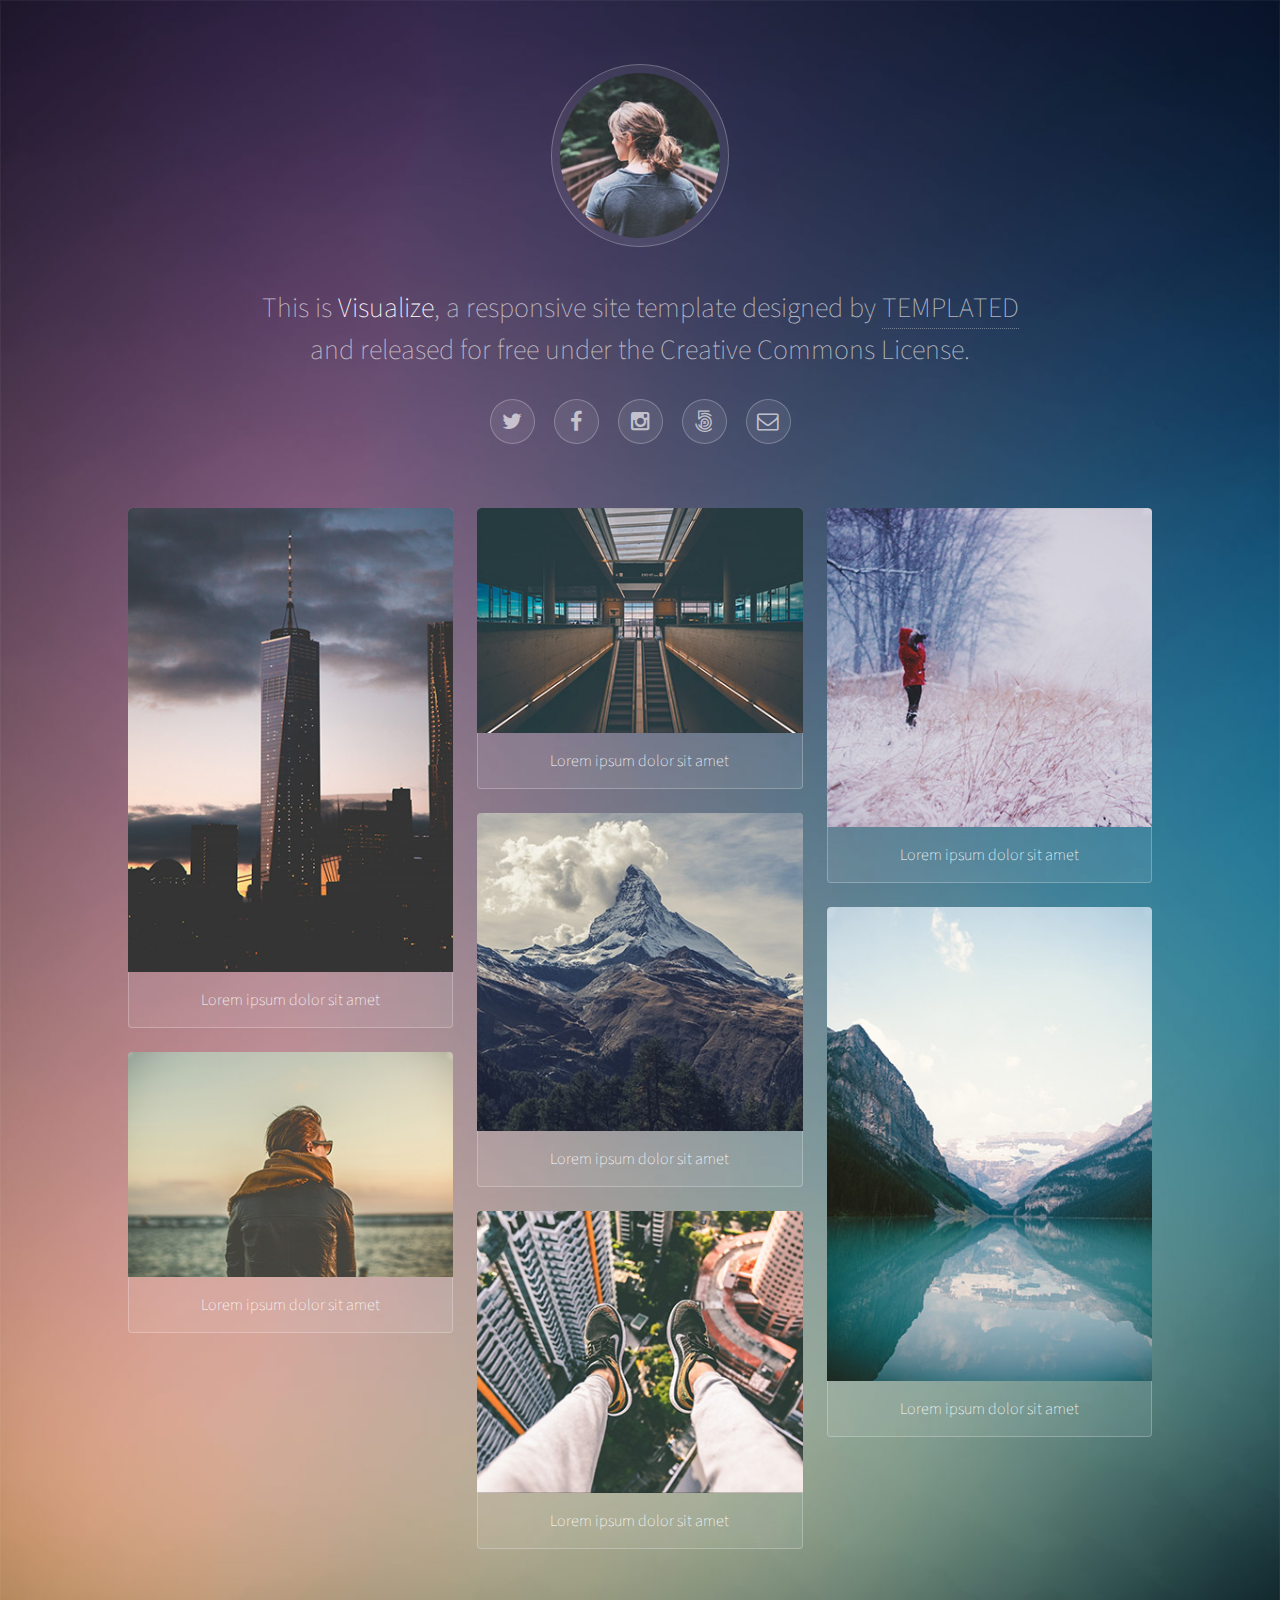
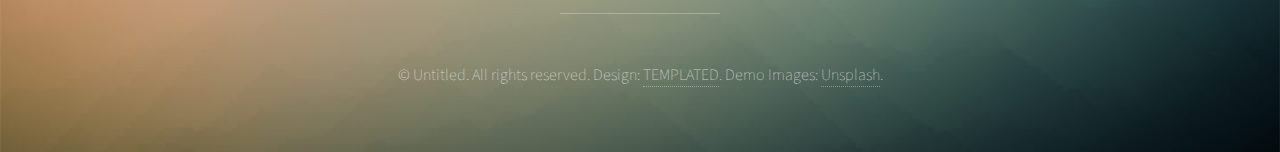
<file: templated-visualize/index.html>
<!DOCTYPE HTML>
<!--
	Visualize by TEMPLATED
	templated.co @templatedco
	Released for free under the Creative Commons Attribution 3.0 license (templated.co/license)
-->
<html>
	<head>
		<title>Visualize by TEMPLATED</title>
		<meta charset="utf-8" />
		<meta name="viewport" content="width=device-width, initial-scale=1" />
		<link rel="stylesheet" href="assets/css/main.css" />
	</head>
	<body>

		<!-- Wrapper -->
			<div id="wrapper">

				<!-- Header -->
					<header id="header">
						<span class="avatar"><img src="images/avatar.jpg" alt="" /></span>
						<h1>This is <strong>Visualize</strong>, a responsive site template designed by <a href="http://templated.co">TEMPLATED</a><br />
						and released for free under the Creative Commons License.</h1>
						<ul class="icons">
							<li><a href="#" class="icon style2 fa-twitter"><span class="label">Twitter</span></a></li>
							<li><a href="#" class="icon style2 fa-facebook"><span class="label">Facebook</span></a></li>
							<li><a href="#" class="icon style2 fa-instagram"><span class="label">Instagram</span></a></li>
							<li><a href="#" class="icon style2 fa-500px"><span class="label">500px</span></a></li>
							<li><a href="#" class="icon style2 fa-envelope-o"><span class="label">Email</span></a></li>
						</ul>
					</header>

				<!-- Main -->
					<section id="main">

						<!-- Thumbnails -->
							<section class="thumbnails">
								<div>
									<a href="images/fulls/01.jpg">
										<img src="images/thumbs/01.jpg" alt="" />
										<h3>Lorem ipsum dolor sit amet</h3>
									</a>
									<a href="images/fulls/02.jpg">
										<img src="images/thumbs/02.jpg" alt="" />
										<h3>Lorem ipsum dolor sit amet</h3>
									</a>
								</div>
								<div>
									<a href="images/fulls/03.jpg">
										<img src="images/thumbs/03.jpg" alt="" />
										<h3>Lorem ipsum dolor sit amet</h3>
									</a>
									<a href="images/fulls/04.jpg">
										<img src="images/thumbs/04.jpg" alt="" />
										<h3>Lorem ipsum dolor sit amet</h3>
									</a>
									<a href="images/fulls/05.jpg">
										<img src="images/thumbs/05.jpg" alt="" />
										<h3>Lorem ipsum dolor sit amet</h3>
									</a>
								</div>
								<div>
									<a href="images/fulls/06.jpg">
										<img src="images/thumbs/06.jpg" alt="" />
										<h3>Lorem ipsum dolor sit amet</h3>
									</a>
									<a href="images/fulls/07.jpg">
										<img src="images/thumbs/07.jpg" alt="" />
										<h3>Lorem ipsum dolor sit amet</h3>
									</a>
								</div>
							</section>

					</section>

				<!-- Footer -->
					<footer id="footer">
						<p>&copy; Untitled. All rights reserved. Design: <a href="http://templated.co">TEMPLATED</a>. Demo Images: <a href="http://unsplash.com">Unsplash</a>.</p>
					</footer>

			</div>

		<!-- Scripts -->
			<script src="assets/js/jquery.min.js"></script>
			<script src="assets/js/jquery.poptrox.min.js"></script>
			<script src="assets/js/skel.min.js"></script>
			<script src="assets/js/main.js"></script>

	</body>
</html>
</file>
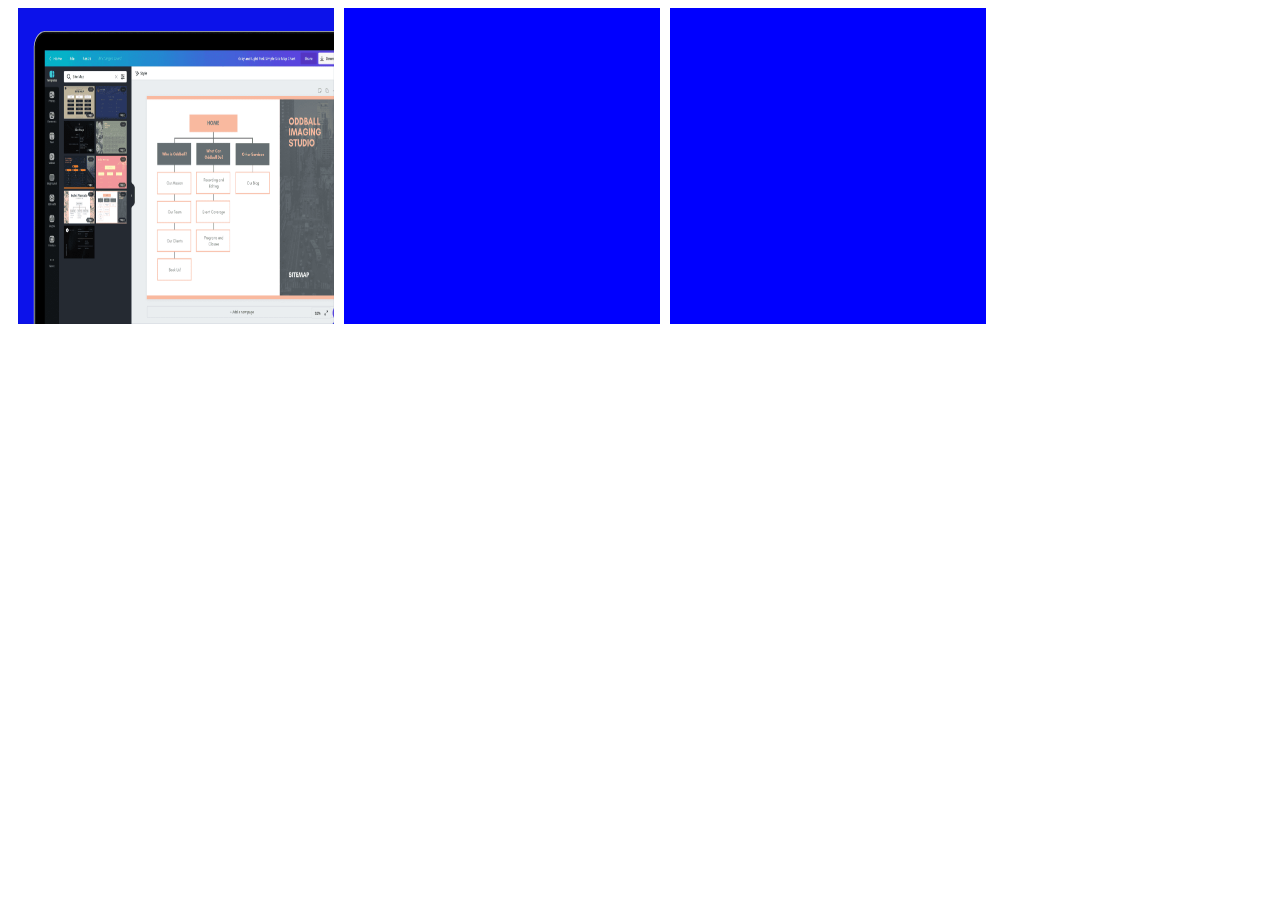
<file: canva-website/responsivle/index.html>
<!DOCTYPE html>
<html lang="en">
<head>
    <meta charset="UTF-8">
    <meta http-equiv="X-UA-Compatible" content="IE=edge">
    <meta name="viewport" content="width=device-width, initial-scale=1.0">
    <title>Document</title>
    <style> 
        .box {
            position: relative;
            float: left;
            width: 25%;
            max-height: 200px;
            padding-bottom: 25%;
            background-color: blue;
            margin-left: 10px;
            overflow: hidden;
        }

        img {
            position: absolute;
            width: 100%;
            height: 100%;
        }

    </style>
</head>
<body>
    <div class="box">
        <img src="../img/sitemap1.png">
    </div>
    <div class="box"></div>
    <div class="box"></div>
</body>
</html>
</file>
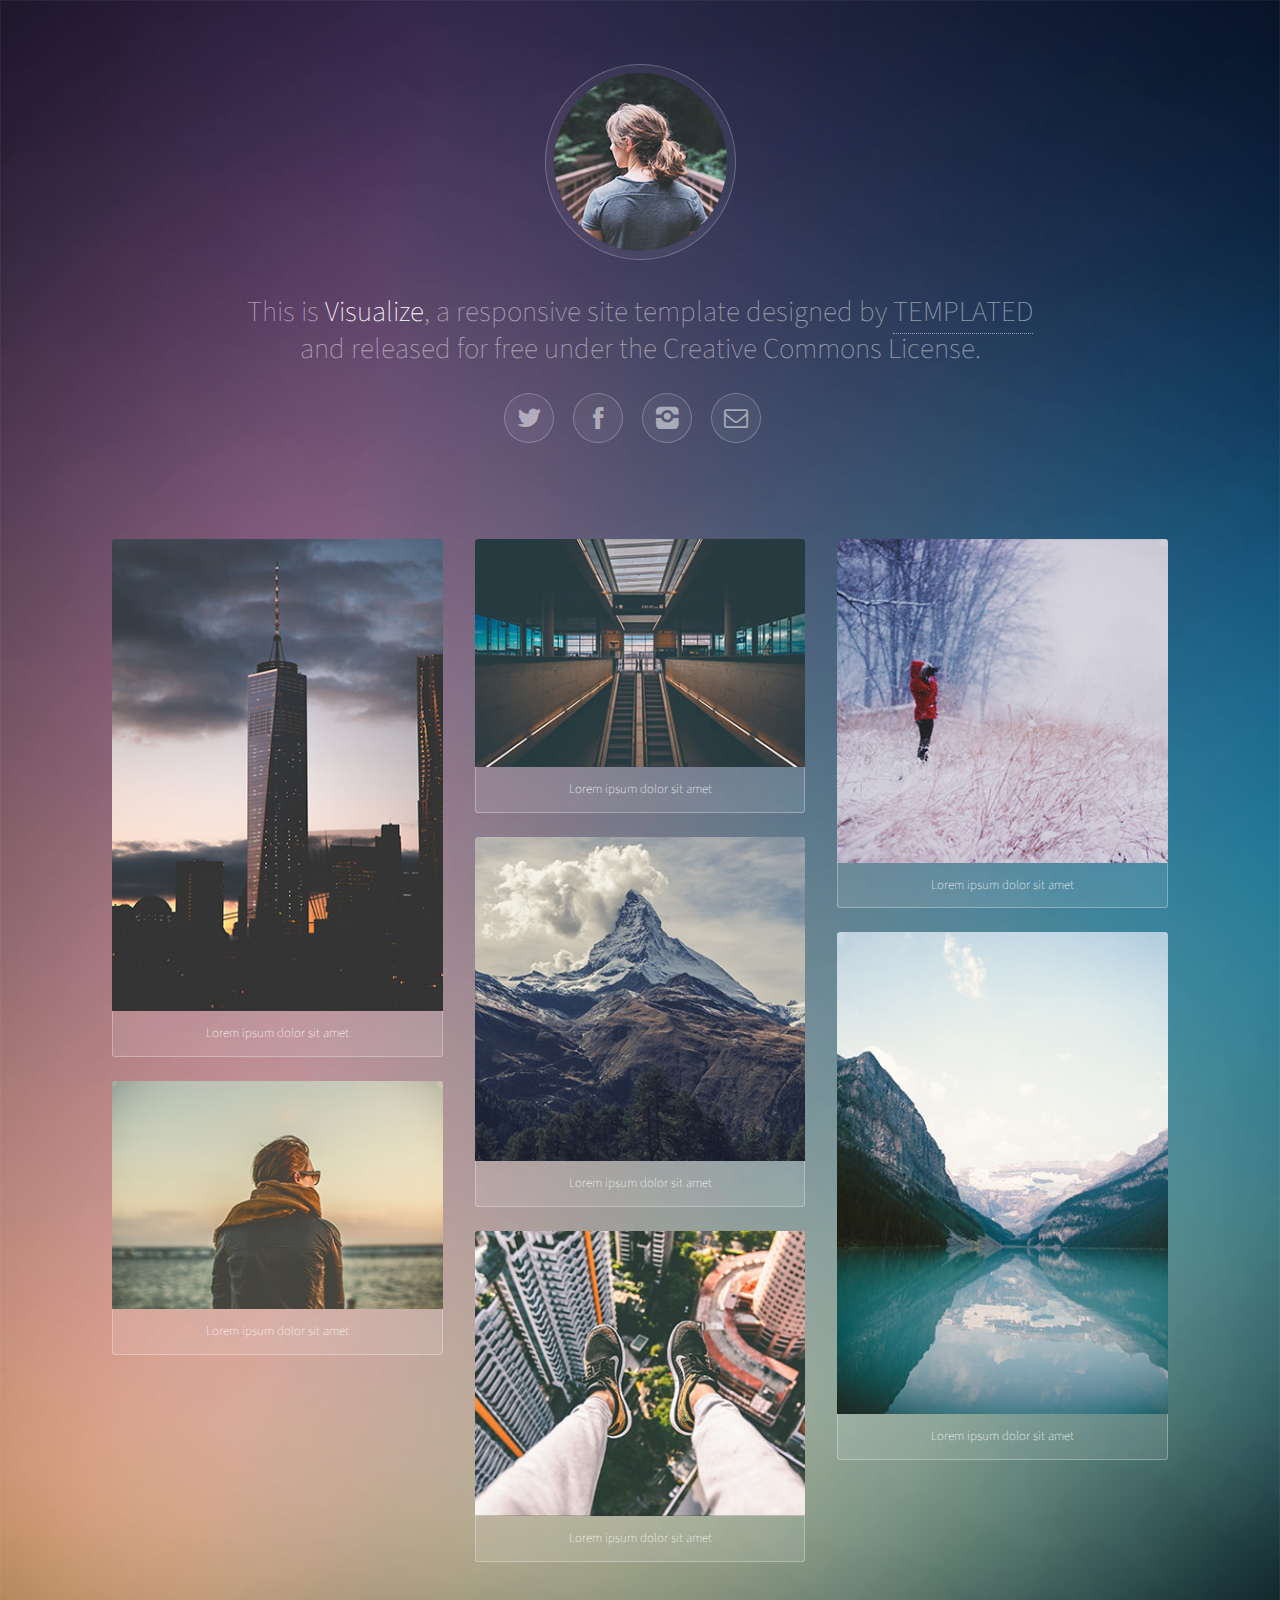
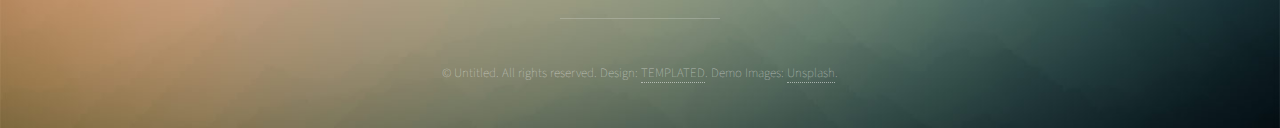
<file: templated-visualize/index2.html>
<!DOCTYPE HTML>
<!--
	Visualize by TEMPLATED
	templated.co @templatedco
	Released for free under the Creative Commons Attribution 3.0 license (templated.co/license)
-->
<html>
	<head>
		<title>Visualize by TEMPLATED</title>
		<meta charset="utf-8" />
		<meta name="viewport" content="width=device-width, initial-scale=1" />
		<link rel="stylesheet" href="assets/css/reset.css">
		<link href="https://fonts.googleapis.com/css?family=Source+Sans+Pro:200i,300,300i,400,400i" rel="stylesheet">
		<link rel="stylesheet" href="fontello-bcf36fd2/css/fontello.css">
		<link rel="stylesheet" href="assets/css/main2.css" />
	</head>
	<body>

		<!-- Wrapper -->
			<div id="wrapper">

				<!-- Header -->
					<header id="header">
						<span class="avatar"><img src="images/avatar.jpg" alt="" /></span>
						<h1>This is <strong>Visualize</strong>, a responsive site template designed by <a href="http://templated.co">TEMPLATED</a><br />
						and released for free under the Creative Commons License.</h1>
						<ul class="icons">
							<li><a href="#" class="icon-twitter"><span class="label">Twitter</span></a></li>
							<li><a href="#" class="icon-facebook"><span class="label">Facebook</span></a></li>
							<li><a href="#" class="icon-instagram"><span class="label">Instagram</span></a></li>
							<li><a href="#" class="icon-mail"><span class="label">Email</span></a></li>
						</ul>
					</header>

				<!-- Main -->
					<section id="main">

						<!-- Thumbnails -->
							<section class="thumbnails">
								<div>
									<a href="images/fulls/01.jpg">
										<img src="images/thumbs/01.jpg" alt="" />
										<h3>Lorem ipsum dolor sit amet</h3>
									</a>
									<a href="images/fulls/02.jpg">
										<img src="images/thumbs/02.jpg" alt="" />
										<h3>Lorem ipsum dolor sit amet</h3>
									</a>
								</div>
								<div>
									<a href="images/fulls/03.jpg">
										<img src="images/thumbs/03.jpg" alt="" />
										<h3>Lorem ipsum dolor sit amet</h3>
									</a>
									<a href="images/fulls/04.jpg">
										<img src="images/thumbs/04.jpg" alt="" />
										<h3>Lorem ipsum dolor sit amet</h3>
									</a>
									<a href="images/fulls/05.jpg">
										<img src="images/thumbs/05.jpg" alt="" />
										<h3>Lorem ipsum dolor sit amet</h3>
									</a>
								</div>
								<div>
									<a href="images/fulls/06.jpg">
										<img src="images/thumbs/06.jpg" alt="" />
										<h3>Lorem ipsum dolor sit amet</h3>
									</a>
									<a href="images/fulls/07.jpg">
										<img src="images/thumbs/07.jpg" alt="" />
										<h3>Lorem ipsum dolor sit amet</h3>
									</a>
								</div>
							</section>

					</section>

				<!-- Footer -->
					<footer id="footer">
						<p>&copy; Untitled. All rights reserved. Design: <a href="http://templated.co">TEMPLATED</a>. Demo Images: <a href="http://unsplash.com">Unsplash</a>.</p>
					</footer>

			</div>

		<!-- Scripts -->
			<script src="assets/js/jquery.min.js"></script>
			<script src="assets/js/jquery.poptrox.min.js"></script>
			<script src="assets/js/skel.min.js"></script>
			<script src="assets/js/main.js"></script>

	</body>
</html>
</file>
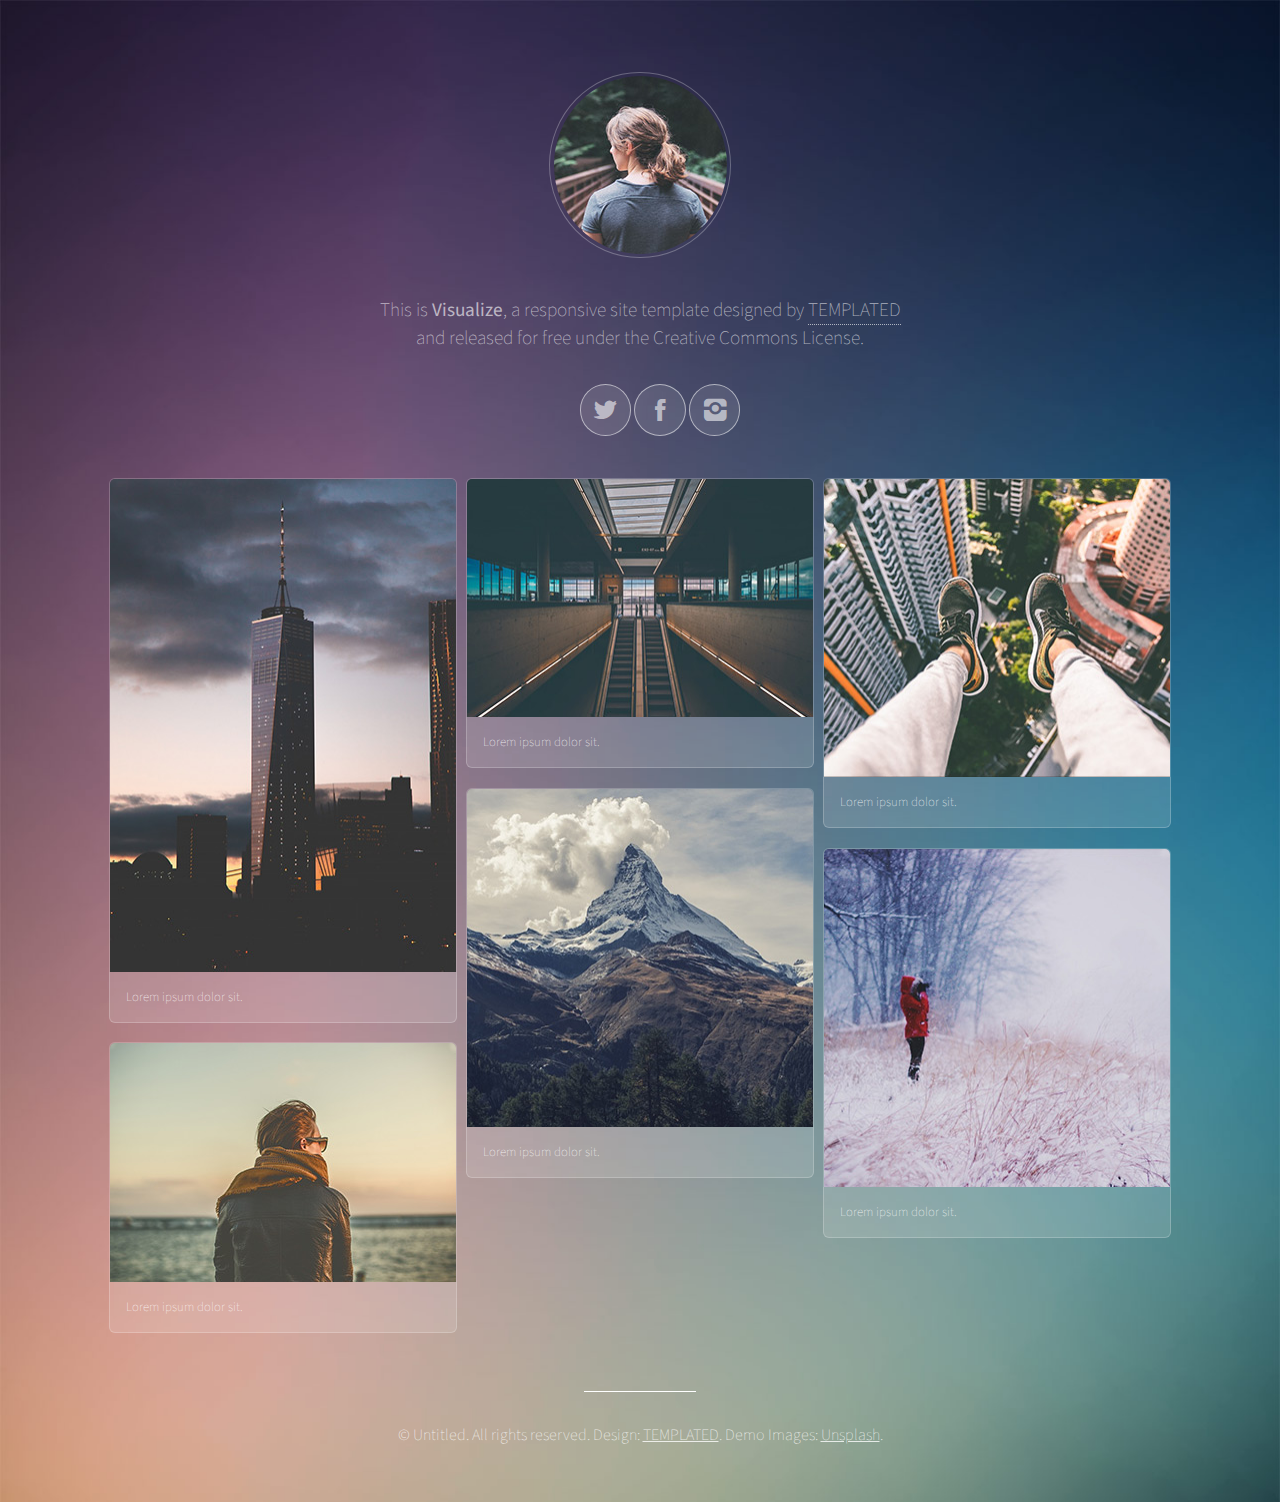
<file: templated-visualize/index3.html>
<!doctype html>
<html>

<body>
  <link href="https://fonts.googleapis.com/css?family=Source+Sans+Pro:200,400" rel="stylesheet">
  <link rel="stylesheet" href="fontello-bcf36fd2/css/fontello.css">
  <style>
    body {
      background-image: url(images/bg.jpg);
      background-size: cover;
      min-height: 100vh;
      font-family: 'Source Sans Pro', sans-serif;
    }
    #header{
      margin-top:2rem;
      text-align: center;
    }
    #header .avatar {
      border: 1px solid rgba(255, 255, 255, 0.28);
      border-radius: 100%;
      display: inline-block;
      padding: 0.2rem;
    }
    
    #header img {
      border-radius: 100%;
      display: block;
    }
    #header h1{
      margin-top:2rem;
    }
    #header h1,
    #header h1 a {
      color: rgba(255, 255, 255, 0.62);
      font-weight: 200;
      font-size: 1.2rem;
    }
    
    #header h1 a {
      text-decoration: none;
      border-bottom: 1px dotted rgba(255, 255, 255, 0.62);
    }
    
    #header .icons {
      list-style: none;
      margin-top:2rem;
    }
    
    #header .icons li {
      display: inline-block;
      border: 1px solid rgba(255, 255, 255, 0.54);
      border-radius: 100%;
      background-color: rgba(255, 255, 255, 0.1);
    }
    
    #header .icons a {
      text-decoration: none;
      color: rgba(255, 255, 255, 0.59);
      display: inline-block;
      margin: 0 auto;
      display: flex;
      justify-content: center;
      align-items: center;
      padding: 0.8rem;
    }
    #header .icons a:hover{
      color: rgba(255, 255, 255, 0.8);
    }
    
    #header .icons a:before {
      margin: 0;
      font-size:1.5rem;
    }
    
    #header .icons .label {
      display: none;
    }
    
    * {
      box-sizing: border-box;
    }
    
    #main {
      max-width: 67rem;
      margin:0 auto;
      margin-top:2rem;
    }
    
    #main .thumbnails {
      display: flex;
    }
    
    #main .thumbnails div {
      width: 100%;
      margin: 0 0.3rem;
    }
    
    #main .thumbnails a {
      display: inline-block;
      width: 100%;
      margin: 0.6rem 0;
    }
    
    #main .thumbnails img {
      width: 100%;
      display: block;
      border: 1px solid rgba(255, 255, 255, 0.21);
      border-bottom: none;
      border-top-left-radius: 6px;
      border-top-right-radius: 6px;
    }
    
    #main .thumbnails a {
      text-decoration: none;
    }
    
    #main .thumbnails h3 {
      margin: 0;
      font-size: 0.8rem;
      font-weight: 200;
      color: rgba(255, 255, 255, 0.82);
      padding: 1rem;
      background-color: rgba(255, 255, 255, 0.13);
      border: 1px solid rgba(255, 255, 255, 0.21);
      border-top: none;
      border-bottom-left-radius: 6px;
      border-bottom-right-radius: 6px;
    }
    
    #footer {
      text-align: center;
      margin-top:3rem;
    }
    
    #footer:before {
      content: '';
      border-bottom: 1px solid white;
      width: 7rem;
      display: block;
      margin: 2rem auto;
    }
    
    #footer,
    #footer a {
      color: rgba(255, 255, 255, 0.78);
      font-weight: 200;
      font-size: 1rem;
    }
    #wrapper{
      padding:2rem;
    }
    @media (max-width:800px){
      #main .thumbnails{
        flex-direction: column;
      }
      #main .thumbnails h3{
        font-size:1.3rem;
        padding:1.3rem;
      }
    }
  </style>
  <div id="wrapper">
    <header id="header">
      <span class="avatar">
          <img src="images/avatar.jpg" alt="">
        </span>
      <h1>
          This is <strong>Visualize</strong>, a responsive site template designed by <a href="http://templated.co">TEMPLATED</a><br>
						and released for free under the Creative Commons License.
        </h1>
      <ul class="icons">
        <li><a href="#" class="icon-twitter"><span class="label">Twitter</span></a></li>
        <li><a href="#" class="icon-facebook"><span class="label">Facebook</span></a></li>
        <li><a href="#" class="icon-instagram"><span class="label">Instagram</span></a></li>
      </ul>
    </header>
    <main id="main">
      <section class="thumbnails">
        <div>
          <a href="#">
            <img src="images/thumbs/01.jpg">
            <h3>Lorem ipsum dolor sit.</h3>
          </a>
          <a href="#">
            <img src="images/thumbs/02.jpg">
            <h3>Lorem ipsum dolor sit.</h3>
          </a>
        </div>
        <div>
          <a href="#">
            <img src="images/thumbs/03.jpg">
            <h3>Lorem ipsum dolor sit.</h3>
          </a>
          <a href="#">
            <img src="images/thumbs/04.jpg">
            <h3>Lorem ipsum dolor sit.</h3>
          </a>
        </div>
        <div>
          <a href="#">
            <img src="images/thumbs/05.jpg">
            <h3>Lorem ipsum dolor sit.</h3>
          </a>
          <a href="#">
            <img src="images/thumbs/06.jpg">
            <h3>Lorem ipsum dolor sit.</h3>
          </a>
        </div>
      </section>
    </main>
    <footer id="footer">
      <p>© Untitled. All rights reserved. Design: <a href="http://templated.co">TEMPLATED</a>. Demo Images: <a href="http://unsplash.com">Unsplash</a>.</p>
    </footer>
  </div>
</body>

</html>
</file>
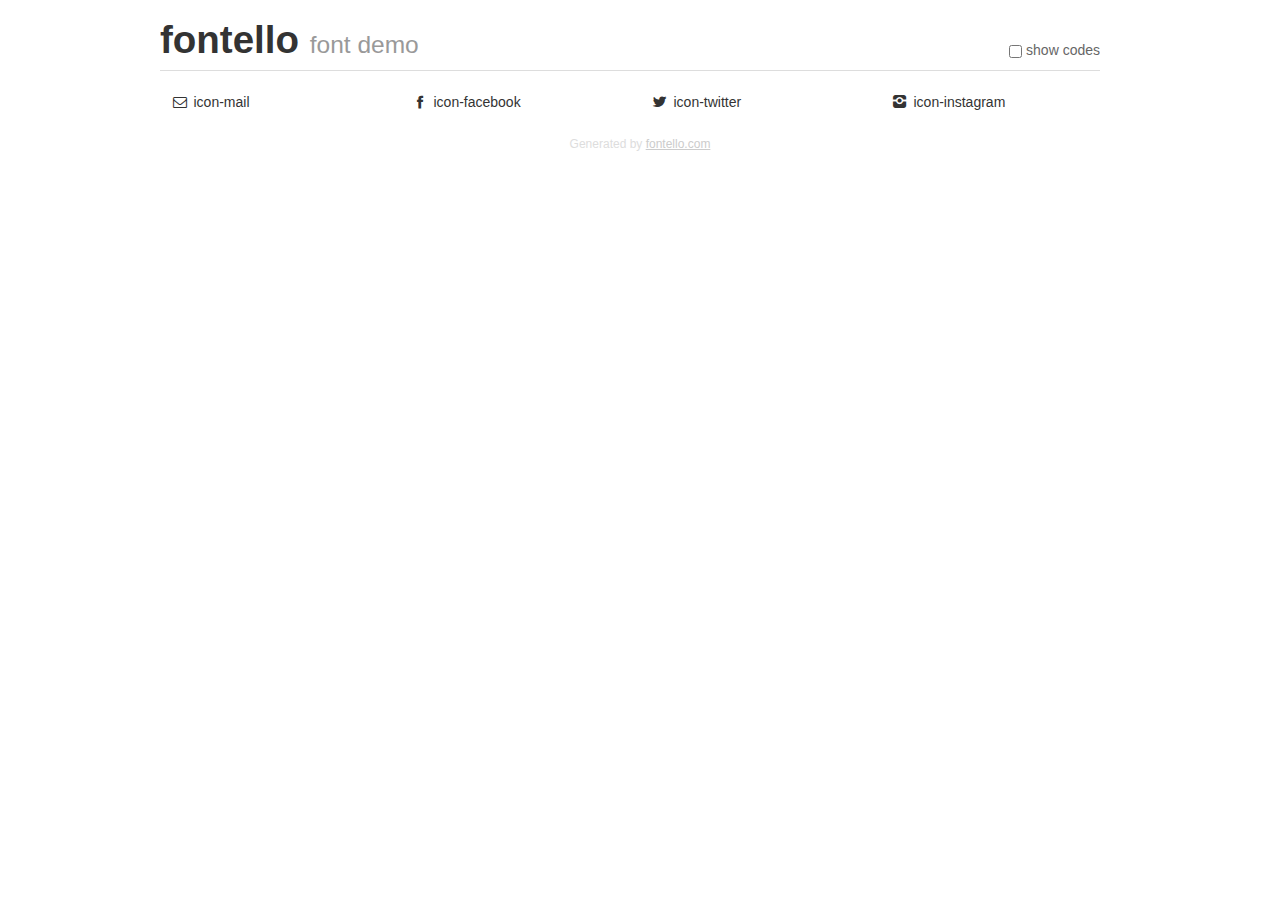
<file: templated-visualize/fontello-bcf36fd2/demo.html>
<!DOCTYPE html>
<html>
  <head><!--[if lt IE 9]><script language="javascript" type="text/javascript" src="//html5shim.googlecode.com/svn/trunk/html5.js"></script><![endif]-->
    <meta charset="UTF-8"><style>/*
 * Bootstrap v2.2.1
 *
 * Copyright 2012 Twitter, Inc
 * Licensed under the Apache License v2.0
 * http://www.apache.org/licenses/LICENSE-2.0
 *
 * Designed and built with all the love in the world @twitter by @mdo and @fat.
 */
.clearfix {
  *zoom: 1;
}
.clearfix:before,
.clearfix:after {
  display: table;
  content: "";
  line-height: 0;
}
.clearfix:after {
  clear: both;
}
html {
  font-size: 100%;
  -webkit-text-size-adjust: 100%;
  -ms-text-size-adjust: 100%;
}
a:focus {
  outline: thin dotted #333;
  outline: 5px auto -webkit-focus-ring-color;
  outline-offset: -2px;
}
a:hover,
a:active {
  outline: 0;
}
button,
input,
select,
textarea {
  margin: 0;
  font-size: 100%;
  vertical-align: middle;
}
button,
input {
  *overflow: visible;
  line-height: normal;
}
button::-moz-focus-inner,
input::-moz-focus-inner {
  padding: 0;
  border: 0;
}
body {
  margin: 0;
  font-family: "Helvetica Neue", Helvetica, Arial, sans-serif;
  font-size: 14px;
  line-height: 20px;
  color: #333;
  background-color: #fff;
}
a {
  color: #08c;
  text-decoration: none;
}
a:hover {
  color: #005580;
  text-decoration: underline;
}
.row {
  margin-left: -20px;
  *zoom: 1;
}
.row:before,
.row:after {
  display: table;
  content: "";
  line-height: 0;
}
.row:after {
  clear: both;
}
[class*="span"] {
  float: left;
  min-height: 1px;
  margin-left: 20px;
}
.container,
.navbar-static-top .container,
.navbar-fixed-top .container,
.navbar-fixed-bottom .container {
  width: 940px;
}
.span12 {
  width: 940px;
}
.span11 {
  width: 860px;
}
.span10 {
  width: 780px;
}
.span9 {
  width: 700px;
}
.span8 {
  width: 620px;
}
.span7 {
  width: 540px;
}
.span6 {
  width: 460px;
}
.span5 {
  width: 380px;
}
.span4 {
  width: 300px;
}
.span3 {
  width: 220px;
}
.span2 {
  width: 140px;
}
.span1 {
  width: 60px;
}
[class*="span"].pull-right,
.row-fluid [class*="span"].pull-right {
  float: right;
}
.container {
  margin-right: auto;
  margin-left: auto;
  *zoom: 1;
}
.container:before,
.container:after {
  display: table;
  content: "";
  line-height: 0;
}
.container:after {
  clear: both;
}
p {
  margin: 0 0 10px;
}
.lead {
  margin-bottom: 20px;
  font-size: 21px;
  font-weight: 200;
  line-height: 30px;
}
small {
  font-size: 85%;
}
h1 {
  margin: 10px 0;
  font-family: inherit;
  font-weight: bold;
  line-height: 20px;
  color: inherit;
  text-rendering: optimizelegibility;
}
h1 small {
  font-weight: normal;
  line-height: 1;
  color: #999;
}
h1 {
  line-height: 40px;
}
h1 {
  font-size: 38.5px;
}
h1 small {
  font-size: 24.5px;
}
body {
  margin-top: 90px;
}
.header {
  position: fixed;
  top: 0;
  left: 50%;
  margin-left: -480px;
  background-color: #fff;
  border-bottom: 1px solid #ddd;
  padding-top: 10px;
  z-index: 10;
}
.footer {
  color: #ddd;
  font-size: 12px;
  text-align: center;
  margin-top: 20px;
}
.footer a {
  color: #ccc;
  text-decoration: underline;
}
.the-icons {
  font-size: 14px;
  line-height: 24px;
}
.switch {
  position: absolute;
  right: 0;
  bottom: 10px;
  color: #666;
}
.switch input {
  margin-right: 0.3em;
}
.codesOn .i-name {
  display: none;
}
.codesOn .i-code {
  display: inline;
}
.i-code {
  display: none;
}
@font-face {
      font-family: 'fontello';
      src: url('./font/fontello.eot?43982317');
      src: url('./font/fontello.eot?43982317#iefix') format('embedded-opentype'),
           url('./font/fontello.woff?43982317') format('woff'),
           url('./font/fontello.ttf?43982317') format('truetype'),
           url('./font/fontello.svg?43982317#fontello') format('svg');
      font-weight: normal;
      font-style: normal;
    }
     
     
    .demo-icon
    {
      font-family: "fontello";
      font-style: normal;
      font-weight: normal;
      speak: none;
     
      display: inline-block;
      text-decoration: inherit;
      width: 1em;
      margin-right: .2em;
      text-align: center;
      /* opacity: .8; */
     
      /* For safety - reset parent styles, that can break glyph codes*/
      font-variant: normal;
      text-transform: none;
     
      /* fix buttons height, for twitter bootstrap */
      line-height: 1em;
     
      /* Animation center compensation - margins should be symmetric */
      /* remove if not needed */
      margin-left: .2em;
     
      /* You can be more comfortable with increased icons size */
      /* font-size: 120%; */
     
      /* Font smoothing. That was taken from TWBS */
      -webkit-font-smoothing: antialiased;
      -moz-osx-font-smoothing: grayscale;
     
      /* Uncomment for 3D effect */
      /* text-shadow: 1px 1px 1px rgba(127, 127, 127, 0.3); */
    }
     </style>
    <link rel="stylesheet" href="css/animation.css"><!--[if IE 7]><link rel="stylesheet" href="css/fontello-ie7.css"><![endif]-->
    <script>
      function toggleCodes(on) {
        var obj = document.getElementById('icons');
      
        if (on) {
          obj.className += ' codesOn';
        } else {
          obj.className = obj.className.replace(' codesOn', '');
        }
      }
      
    </script>
  </head>
  <body>
    <div class="container header">
      <h1>
        fontello
         <small>font demo</small>
      </h1>
      <label class="switch">
        <input type="checkbox" onclick="toggleCodes(this.checked)">show codes
      </label>
    </div>
    <div id="icons" class="container">
      <div class="row">
        <div title="Code: 0xe800" class="the-icons span3"><i class="demo-icon icon-mail">&#xe800;</i> <span class="i-name">icon-mail</span><span class="i-code">0xe800</span></div>
        <div title="Code: 0xf052" class="the-icons span3"><i class="demo-icon icon-facebook">&#xf052;</i> <span class="i-name">icon-facebook</span><span class="i-code">0xf052</span></div>
        <div title="Code: 0xf058" class="the-icons span3"><i class="demo-icon icon-twitter">&#xf058;</i> <span class="i-name">icon-twitter</span><span class="i-code">0xf058</span></div>
        <div title="Code: 0xf05d" class="the-icons span3"><i class="demo-icon icon-instagram">&#xf05d;</i> <span class="i-name">icon-instagram</span><span class="i-code">0xf05d</span></div>
      </div>
    </div>
    <div class="container footer">Generated by <a href="http://fontello.com">fontello.com</a></div>
  </body>
</html>
</file>
<file: templated-visualize/fontello-bcf36fd2/css/fontello.css>
@font-face {
  font-family: 'fontello';
  src: url('../font/fontello.eot?76997813');
  src: url('../font/fontello.eot?76997813#iefix') format('embedded-opentype'),
       url('../font/fontello.woff2?76997813') format('woff2'),
       url('../font/fontello.woff?76997813') format('woff'),
       url('../font/fontello.ttf?76997813') format('truetype'),
       url('../font/fontello.svg?76997813#fontello') format('svg');
  font-weight: normal;
  font-style: normal;
}
/* Chrome hack: SVG is rendered more smooth in Windozze. 100% magic, uncomment if you need it. */
/* Note, that will break hinting! In other OS-es font will be not as sharp as it could be */
/*
@media screen and (-webkit-min-device-pixel-ratio:0) {
  @font-face {
    font-family: 'fontello';
    src: url('../font/fontello.svg?76997813#fontello') format('svg');
  }
}
*/
 
 [class^="icon-"]:before, [class*=" icon-"]:before {
  font-family: "fontello";
  font-style: normal;
  font-weight: normal;
  speak: none;
 
  display: inline-block;
  text-decoration: inherit;
  width: 1em;
  margin-right: .2em;
  text-align: center;
  /* opacity: .8; */
 
  /* For safety - reset parent styles, that can break glyph codes*/
  font-variant: normal;
  text-transform: none;
 
  /* fix buttons height, for twitter bootstrap */
  line-height: 1em;
 
  /* Animation center compensation - margins should be symmetric */
  /* remove if not needed */
  margin-left: .2em;
 
  /* you can be more comfortable with increased icons size */
  /* font-size: 120%; */
 
  /* Font smoothing. That was taken from TWBS */
  -webkit-font-smoothing: antialiased;
  -moz-osx-font-smoothing: grayscale;
 
  /* Uncomment for 3D effect */
  /* text-shadow: 1px 1px 1px rgba(127, 127, 127, 0.3); */
}
 
.icon-mail:before { content: '\e800'; } /* '' */
.icon-facebook:before { content: '\f052'; } /* '' */
.icon-twitter:before { content: '\f058'; } /* '' */
.icon-instagram:before { content: '\f05d'; } /* '' */
</file>
<file: templated-visualize/assets/css/main2.css>
#wrapper{
/*  border:5px solid red;*/
}
#wrapper>*{
/*  border:5px solid green;*/
}
#wrapper>*>*{
/*  border:5px solid blue;*/
}
body{
  background-image: url(../../images/bg.jpg);
  background-size:cover;
  font-family: 'Source Sans Pro', sans-serif;
}
#wrapper{
  max-width:68rem;
  margin:0 auto;
}
#header{
  text-align: center;
  padding-top:2rem;
  padding-bottom: 6rem;
}
#header .avatar {
  border-radius: 100%;
  display:inline-block;
  padding:0.5rem;
  background-color: rgba(255,255,255,0.05);
  border:1px solid rgba(255,255,255,0.25);
  margin: 2rem 0;
}
#header .avatar img{
  border-radius: 100%;
  display:block;
}
#header h1{
  font-size:1.8rem;
  color:rgba(255,255,255,0.5);
  font-weight: 200;
  margin-bottom: 1.5rem;
  line-height: 2.3rem;
}
#header h1 strong{
  color:white;
  font-weight: 200;
}
#header h1 a{
  color:rgba(255,255,255,0.5);
  text-decoration: none;
  border-bottom:1px dotted rgba(255,255,255,0.5);
}
#header ul.icons li{
  display: inline-block;
  border-radius: 100%;
  border:1px solid rgba(255,255,255,0.25);
  background-color: rgba(255,255,255,0.05);
  width:3rem;
  height:3rem;
  display: inline-flex;
  justify-content: center;
  align-items: center;
  margin-right:1rem;
}
#header ul.icons li:hover{
  border:1px solid rgba(255,255,255,0.25);
  background-color: rgba(255,255,255,0.2);
}
#header ul.icons li a{
  color:rgba(255,255,255,0.5);
  text-decoration: none;
}
#header ul.icons li a:before{
  font-size:1.5rem;
}
#header ul.icons li .label{
  display: none;
}
#main .thumbnails {
  display: flex;
}
#main .thumbnails>div{
  flex-grow: 1;
  margin-right:1rem;
  margin-left:1rem;
}
#main .thumbnails a{
  margin-bottom: 1.5rem;
  display: block;
}
#main .thumbnails img{
  width:100%;
  border-top-left-radius: 0.2rem;
  border-top-right-radius: 0.2rem;
  display: block;
}
#main .thumbnails h3{
  border-left:1px solid rgba(255,255,255,0.3);
  border-right:1px solid rgba(255,255,255,0.3);
  border-bottom:1px solid rgba(255,255,255,0.3);
  border-bottom-left-radius: 0.2rem;
  border-bottom-right-radius: 0.2rem;
  padding:1rem;
  text-align: center;
  background-color: rgba(255,255,255,0.1);
  color:white;
  font-size:0.8rem;
  font-weight: 200;
}
#footer{
  text-align: center;
  color:rgba(255,255,255,0.5);
  font-weight: 200;
  padding-bottom: 3rem;
  font-size:0.8rem;
}
#footer a{
  color:rgba(255,255,255,0.5);
  text-decoration: none;
  border-bottom: 1px dotted rgba(255,255,255,0.5);
}
#footer:before{
  content:'';
  display: block;
  margin:2rem auto;
  width:10rem;
  border-top:1px solid rgba(255,255,255,0.2);
  margin-bottom:3rem;
}
@media(max-width:480px){
  #main .thumbnails {
    display: block;
  }
}
</file>
<file: templated-visualize/fontello-bcf36fd2/css/fontello-ie7.css>
[class^="icon-"], [class*=" icon-"] {
  font-family: 'fontello';
  font-style: normal;
  font-weight: normal;
 
  /* fix buttons height */
  line-height: 1em;
 
  /* you can be more comfortable with increased icons size */
  /* font-size: 120%; */
}
 
.icon-mail { *zoom: expression( this.runtimeStyle['zoom'] = '1', this.innerHTML = '&#xe800;&nbsp;'); }
.icon-facebook { *zoom: expression( this.runtimeStyle['zoom'] = '1', this.innerHTML = '&#xf052;&nbsp;'); }
.icon-twitter { *zoom: expression( this.runtimeStyle['zoom'] = '1', this.innerHTML = '&#xf058;&nbsp;'); }
.icon-instagram { *zoom: expression( this.runtimeStyle['zoom'] = '1', this.innerHTML = '&#xf05d;&nbsp;'); }
</file>
<file: templated-visualize/assets/css/main.css>
@charset "UTF-8";
@import url(font-awesome.min.css);
@import url("http://fonts.googleapis.com/css?family=Source+Sans+Pro:200");

/*
	Visualize by TEMPLATED
	templated.co @templatedco
	Released for free under the Creative Commons Attribution 3.0 license (templated.co/license)
*/

/* Reset */

	html, body, div, span, applet, object, iframe, h1, h2, h3, h4, h5, h6, p, blockquote, pre, a, abbr, acronym, address, big, cite, code, del, dfn, em, img, ins, kbd, q, s, samp, small, strike, strong, sub, sup, tt, var, b, u, i, center, dl, dt, dd, ol, ul, li, fieldset, form, label, legend, table, caption, tbody, tfoot, thead, tr, th, td, article, aside, canvas, details, embed, figure, figcaption, footer, header, hgroup, menu, nav, output, ruby, section, summary, time, mark, audio, video {
		margin: 0;
		padding: 0;
		border: 0;
		font-size: 100%;
		font: inherit;
		vertical-align: baseline;
	}

	article, aside, details, figcaption, figure, footer, header, hgroup, menu, nav, section {
		display: block;
	}

	body {
		line-height: 1;
	}

	ol, ul {
		list-style: none;
	}

	blockquote, q {
		quotes: none;
	}

	blockquote:before, blockquote:after, q:before, q:after {
		content: '';
		content: none;
	}

	table {
		border-collapse: collapse;
		border-spacing: 0;
	}

	body {
		-webkit-text-size-adjust: none;
	}

/* Box Model */

	*, *:before, *:after {
		-moz-box-sizing: border-box;
		-webkit-box-sizing: border-box;
		box-sizing: border-box;
	}

/* Grid */

	.row {
		border-bottom: solid 1px transparent;
		-moz-box-sizing: border-box;
		-webkit-box-sizing: border-box;
		box-sizing: border-box;
	}

	.row > * {
		float: left;
		-moz-box-sizing: border-box;
		-webkit-box-sizing: border-box;
		box-sizing: border-box;
	}

	.row:after, .row:before {
		content: '';
		display: block;
		clear: both;
		height: 0;
	}

	.row.uniform > * > :first-child {
		margin-top: 0;
	}

	.row.uniform > * > :last-child {
		margin-bottom: 0;
	}

	.row.\30 \25 > * {
		padding: 0 0 0 0em;
	}

	.row.\30 \25 {
		margin: 0 0 -1px 0em;
	}

	.row.uniform.\30 \25 > * {
		padding: 0em 0 0 0em;
	}

	.row.uniform.\30 \25 {
		margin: 0em 0 -1px 0em;
	}

	.row > * {
		padding: 0 0 0 2em;
	}

	.row {
		margin: 0 0 -1px -2em;
	}

	.row.uniform > * {
		padding: 2em 0 0 2em;
	}

	.row.uniform {
		margin: -2em 0 -1px -2em;
	}

	.row.\32 00\25 > * {
		padding: 0 0 0 4em;
	}

	.row.\32 00\25 {
		margin: 0 0 -1px -4em;
	}

	.row.uniform.\32 00\25 > * {
		padding: 4em 0 0 4em;
	}

	.row.uniform.\32 00\25 {
		margin: -4em 0 -1px -4em;
	}

	.row.\31 50\25 > * {
		padding: 0 0 0 3em;
	}

	.row.\31 50\25 {
		margin: 0 0 -1px -3em;
	}

	.row.uniform.\31 50\25 > * {
		padding: 3em 0 0 3em;
	}

	.row.uniform.\31 50\25 {
		margin: -3em 0 -1px -3em;
	}

	.row.\35 0\25 > * {
		padding: 0 0 0 1em;
	}

	.row.\35 0\25 {
		margin: 0 0 -1px -1em;
	}

	.row.uniform.\35 0\25 > * {
		padding: 1em 0 0 1em;
	}

	.row.uniform.\35 0\25 {
		margin: -1em 0 -1px -1em;
	}

	.row.\32 5\25 > * {
		padding: 0 0 0 0.5em;
	}

	.row.\32 5\25 {
		margin: 0 0 -1px -0.5em;
	}

	.row.uniform.\32 5\25 > * {
		padding: 0.5em 0 0 0.5em;
	}

	.row.uniform.\32 5\25 {
		margin: -0.5em 0 -1px -0.5em;
	}

	.\31 2u, .\31 2u\24 {
		width: 100%;
		clear: none;
		margin-left: 0;
	}

	.\31 1u, .\31 1u\24 {
		width: 91.6666666667%;
		clear: none;
		margin-left: 0;
	}

	.\31 0u, .\31 0u\24 {
		width: 83.3333333333%;
		clear: none;
		margin-left: 0;
	}

	.\39 u, .\39 u\24 {
		width: 75%;
		clear: none;
		margin-left: 0;
	}

	.\38 u, .\38 u\24 {
		width: 66.6666666667%;
		clear: none;
		margin-left: 0;
	}

	.\37 u, .\37 u\24 {
		width: 58.3333333333%;
		clear: none;
		margin-left: 0;
	}

	.\36 u, .\36 u\24 {
		width: 50%;
		clear: none;
		margin-left: 0;
	}

	.\35 u, .\35 u\24 {
		width: 41.6666666667%;
		clear: none;
		margin-left: 0;
	}

	.\34 u, .\34 u\24 {
		width: 33.3333333333%;
		clear: none;
		margin-left: 0;
	}

	.\33 u, .\33 u\24 {
		width: 25%;
		clear: none;
		margin-left: 0;
	}

	.\32 u, .\32 u\24 {
		width: 16.6666666667%;
		clear: none;
		margin-left: 0;
	}

	.\31 u, .\31 u\24 {
		width: 8.3333333333%;
		clear: none;
		margin-left: 0;
	}

	.\31 2u\24 + *,
	.\31 1u\24 + *,
	.\31 0u\24 + *,
	.\39 u\24 + *,
	.\38 u\24 + *,
	.\37 u\24 + *,
	.\36 u\24 + *,
	.\35 u\24 + *,
	.\34 u\24 + *,
	.\33 u\24 + *,
	.\32 u\24 + *,
	.\31 u\24 + * {
		clear: left;
	}

	.\-11u {
		margin-left: 91.66667%;
	}

	.\-10u {
		margin-left: 83.33333%;
	}

	.\-9u {
		margin-left: 75%;
	}

	.\-8u {
		margin-left: 66.66667%;
	}

	.\-7u {
		margin-left: 58.33333%;
	}

	.\-6u {
		margin-left: 50%;
	}

	.\-5u {
		margin-left: 41.66667%;
	}

	.\-4u {
		margin-left: 33.33333%;
	}

	.\-3u {
		margin-left: 25%;
	}

	.\-2u {
		margin-left: 16.66667%;
	}

	.\-1u {
		margin-left: 8.33333%;
	}

	@media screen and (max-width: 1680px) {

		.row > * {
			padding: 0 0 0 2em;
		}

		.row {
			margin: 0 0 -1px -2em;
		}

		.row.uniform > * {
			padding: 2em 0 0 2em;
		}

		.row.uniform {
			margin: -2em 0 -1px -2em;
		}

		.row.\32 00\25 > * {
			padding: 0 0 0 4em;
		}

		.row.\32 00\25 {
			margin: 0 0 -1px -4em;
		}

		.row.uniform.\32 00\25 > * {
			padding: 4em 0 0 4em;
		}

		.row.uniform.\32 00\25 {
			margin: -4em 0 -1px -4em;
		}

		.row.\31 50\25 > * {
			padding: 0 0 0 3em;
		}

		.row.\31 50\25 {
			margin: 0 0 -1px -3em;
		}

		.row.uniform.\31 50\25 > * {
			padding: 3em 0 0 3em;
		}

		.row.uniform.\31 50\25 {
			margin: -3em 0 -1px -3em;
		}

		.row.\35 0\25 > * {
			padding: 0 0 0 1em;
		}

		.row.\35 0\25 {
			margin: 0 0 -1px -1em;
		}

		.row.uniform.\35 0\25 > * {
			padding: 1em 0 0 1em;
		}

		.row.uniform.\35 0\25 {
			margin: -1em 0 -1px -1em;
		}

		.row.\32 5\25 > * {
			padding: 0 0 0 0.5em;
		}

		.row.\32 5\25 {
			margin: 0 0 -1px -0.5em;
		}

		.row.uniform.\32 5\25 > * {
			padding: 0.5em 0 0 0.5em;
		}

		.row.uniform.\32 5\25 {
			margin: -0.5em 0 -1px -0.5em;
		}

		.\31 2u\28xlarge\29, .\31 2u\24\28xlarge\29 {
			width: 100%;
			clear: none;
			margin-left: 0;
		}

		.\31 1u\28xlarge\29, .\31 1u\24\28xlarge\29 {
			width: 91.6666666667%;
			clear: none;
			margin-left: 0;
		}

		.\31 0u\28xlarge\29, .\31 0u\24\28xlarge\29 {
			width: 83.3333333333%;
			clear: none;
			margin-left: 0;
		}

		.\39 u\28xlarge\29, .\39 u\24\28xlarge\29 {
			width: 75%;
			clear: none;
			margin-left: 0;
		}

		.\38 u\28xlarge\29, .\38 u\24\28xlarge\29 {
			width: 66.6666666667%;
			clear: none;
			margin-left: 0;
		}

		.\37 u\28xlarge\29, .\37 u\24\28xlarge\29 {
			width: 58.3333333333%;
			clear: none;
			margin-left: 0;
		}

		.\36 u\28xlarge\29, .\36 u\24\28xlarge\29 {
			width: 50%;
			clear: none;
			margin-left: 0;
		}

		.\35 u\28xlarge\29, .\35 u\24\28xlarge\29 {
			width: 41.6666666667%;
			clear: none;
			margin-left: 0;
		}

		.\34 u\28xlarge\29, .\34 u\24\28xlarge\29 {
			width: 33.3333333333%;
			clear: none;
			margin-left: 0;
		}

		.\33 u\28xlarge\29, .\33 u\24\28xlarge\29 {
			width: 25%;
			clear: none;
			margin-left: 0;
		}

		.\32 u\28xlarge\29, .\32 u\24\28xlarge\29 {
			width: 16.6666666667%;
			clear: none;
			margin-left: 0;
		}

		.\31 u\28xlarge\29, .\31 u\24\28xlarge\29 {
			width: 8.3333333333%;
			clear: none;
			margin-left: 0;
		}

		.\31 2u\24\28xlarge\29 + *,
		.\31 1u\24\28xlarge\29 + *,
		.\31 0u\24\28xlarge\29 + *,
		.\39 u\24\28xlarge\29 + *,
		.\38 u\24\28xlarge\29 + *,
		.\37 u\24\28xlarge\29 + *,
		.\36 u\24\28xlarge\29 + *,
		.\35 u\24\28xlarge\29 + *,
		.\34 u\24\28xlarge\29 + *,
		.\33 u\24\28xlarge\29 + *,
		.\32 u\24\28xlarge\29 + *,
		.\31 u\24\28xlarge\29 + * {
			clear: left;
		}

		.\-11u\28xlarge\29 {
			margin-left: 91.66667%;
		}

		.\-10u\28xlarge\29 {
			margin-left: 83.33333%;
		}

		.\-9u\28xlarge\29 {
			margin-left: 75%;
		}

		.\-8u\28xlarge\29 {
			margin-left: 66.66667%;
		}

		.\-7u\28xlarge\29 {
			margin-left: 58.33333%;
		}

		.\-6u\28xlarge\29 {
			margin-left: 50%;
		}

		.\-5u\28xlarge\29 {
			margin-left: 41.66667%;
		}

		.\-4u\28xlarge\29 {
			margin-left: 33.33333%;
		}

		.\-3u\28xlarge\29 {
			margin-left: 25%;
		}

		.\-2u\28xlarge\29 {
			margin-left: 16.66667%;
		}

		.\-1u\28xlarge\29 {
			margin-left: 8.33333%;
		}

	}

	@media screen and (max-width: 1280px) {

		.row > * {
			padding: 0 0 0 2em;
		}

		.row {
			margin: 0 0 -1px -2em;
		}

		.row.uniform > * {
			padding: 2em 0 0 2em;
		}

		.row.uniform {
			margin: -2em 0 -1px -2em;
		}

		.row.\32 00\25 > * {
			padding: 0 0 0 4em;
		}

		.row.\32 00\25 {
			margin: 0 0 -1px -4em;
		}

		.row.uniform.\32 00\25 > * {
			padding: 4em 0 0 4em;
		}

		.row.uniform.\32 00\25 {
			margin: -4em 0 -1px -4em;
		}

		.row.\31 50\25 > * {
			padding: 0 0 0 3em;
		}

		.row.\31 50\25 {
			margin: 0 0 -1px -3em;
		}

		.row.uniform.\31 50\25 > * {
			padding: 3em 0 0 3em;
		}

		.row.uniform.\31 50\25 {
			margin: -3em 0 -1px -3em;
		}

		.row.\35 0\25 > * {
			padding: 0 0 0 1em;
		}

		.row.\35 0\25 {
			margin: 0 0 -1px -1em;
		}

		.row.uniform.\35 0\25 > * {
			padding: 1em 0 0 1em;
		}

		.row.uniform.\35 0\25 {
			margin: -1em 0 -1px -1em;
		}

		.row.\32 5\25 > * {
			padding: 0 0 0 0.5em;
		}

		.row.\32 5\25 {
			margin: 0 0 -1px -0.5em;
		}

		.row.uniform.\32 5\25 > * {
			padding: 0.5em 0 0 0.5em;
		}

		.row.uniform.\32 5\25 {
			margin: -0.5em 0 -1px -0.5em;
		}

		.\31 2u\28large\29, .\31 2u\24\28large\29 {
			width: 100%;
			clear: none;
			margin-left: 0;
		}

		.\31 1u\28large\29, .\31 1u\24\28large\29 {
			width: 91.6666666667%;
			clear: none;
			margin-left: 0;
		}

		.\31 0u\28large\29, .\31 0u\24\28large\29 {
			width: 83.3333333333%;
			clear: none;
			margin-left: 0;
		}

		.\39 u\28large\29, .\39 u\24\28large\29 {
			width: 75%;
			clear: none;
			margin-left: 0;
		}

		.\38 u\28large\29, .\38 u\24\28large\29 {
			width: 66.6666666667%;
			clear: none;
			margin-left: 0;
		}

		.\37 u\28large\29, .\37 u\24\28large\29 {
			width: 58.3333333333%;
			clear: none;
			margin-left: 0;
		}

		.\36 u\28large\29, .\36 u\24\28large\29 {
			width: 50%;
			clear: none;
			margin-left: 0;
		}

		.\35 u\28large\29, .\35 u\24\28large\29 {
			width: 41.6666666667%;
			clear: none;
			margin-left: 0;
		}

		.\34 u\28large\29, .\34 u\24\28large\29 {
			width: 33.3333333333%;
			clear: none;
			margin-left: 0;
		}

		.\33 u\28large\29, .\33 u\24\28large\29 {
			width: 25%;
			clear: none;
			margin-left: 0;
		}

		.\32 u\28large\29, .\32 u\24\28large\29 {
			width: 16.6666666667%;
			clear: none;
			margin-left: 0;
		}

		.\31 u\28large\29, .\31 u\24\28large\29 {
			width: 8.3333333333%;
			clear: none;
			margin-left: 0;
		}

		.\31 2u\24\28large\29 + *,
		.\31 1u\24\28large\29 + *,
		.\31 0u\24\28large\29 + *,
		.\39 u\24\28large\29 + *,
		.\38 u\24\28large\29 + *,
		.\37 u\24\28large\29 + *,
		.\36 u\24\28large\29 + *,
		.\35 u\24\28large\29 + *,
		.\34 u\24\28large\29 + *,
		.\33 u\24\28large\29 + *,
		.\32 u\24\28large\29 + *,
		.\31 u\24\28large\29 + * {
			clear: left;
		}

		.\-11u\28large\29 {
			margin-left: 91.66667%;
		}

		.\-10u\28large\29 {
			margin-left: 83.33333%;
		}

		.\-9u\28large\29 {
			margin-left: 75%;
		}

		.\-8u\28large\29 {
			margin-left: 66.66667%;
		}

		.\-7u\28large\29 {
			margin-left: 58.33333%;
		}

		.\-6u\28large\29 {
			margin-left: 50%;
		}

		.\-5u\28large\29 {
			margin-left: 41.66667%;
		}

		.\-4u\28large\29 {
			margin-left: 33.33333%;
		}

		.\-3u\28large\29 {
			margin-left: 25%;
		}

		.\-2u\28large\29 {
			margin-left: 16.66667%;
		}

		.\-1u\28large\29 {
			margin-left: 8.33333%;
		}

	}

	@media screen and (max-width: 980px) {

		.row > * {
			padding: 0 0 0 2em;
		}

		.row {
			margin: 0 0 -1px -2em;
		}

		.row.uniform > * {
			padding: 2em 0 0 2em;
		}

		.row.uniform {
			margin: -2em 0 -1px -2em;
		}

		.row.\32 00\25 > * {
			padding: 0 0 0 4em;
		}

		.row.\32 00\25 {
			margin: 0 0 -1px -4em;
		}

		.row.uniform.\32 00\25 > * {
			padding: 4em 0 0 4em;
		}

		.row.uniform.\32 00\25 {
			margin: -4em 0 -1px -4em;
		}

		.row.\31 50\25 > * {
			padding: 0 0 0 3em;
		}

		.row.\31 50\25 {
			margin: 0 0 -1px -3em;
		}

		.row.uniform.\31 50\25 > * {
			padding: 3em 0 0 3em;
		}

		.row.uniform.\31 50\25 {
			margin: -3em 0 -1px -3em;
		}

		.row.\35 0\25 > * {
			padding: 0 0 0 1em;
		}

		.row.\35 0\25 {
			margin: 0 0 -1px -1em;
		}

		.row.uniform.\35 0\25 > * {
			padding: 1em 0 0 1em;
		}

		.row.uniform.\35 0\25 {
			margin: -1em 0 -1px -1em;
		}

		.row.\32 5\25 > * {
			padding: 0 0 0 0.5em;
		}

		.row.\32 5\25 {
			margin: 0 0 -1px -0.5em;
		}

		.row.uniform.\32 5\25 > * {
			padding: 0.5em 0 0 0.5em;
		}

		.row.uniform.\32 5\25 {
			margin: -0.5em 0 -1px -0.5em;
		}

		.\31 2u\28medium\29, .\31 2u\24\28medium\29 {
			width: 100%;
			clear: none;
			margin-left: 0;
		}

		.\31 1u\28medium\29, .\31 1u\24\28medium\29 {
			width: 91.6666666667%;
			clear: none;
			margin-left: 0;
		}

		.\31 0u\28medium\29, .\31 0u\24\28medium\29 {
			width: 83.3333333333%;
			clear: none;
			margin-left: 0;
		}

		.\39 u\28medium\29, .\39 u\24\28medium\29 {
			width: 75%;
			clear: none;
			margin-left: 0;
		}

		.\38 u\28medium\29, .\38 u\24\28medium\29 {
			width: 66.6666666667%;
			clear: none;
			margin-left: 0;
		}

		.\37 u\28medium\29, .\37 u\24\28medium\29 {
			width: 58.3333333333%;
			clear: none;
			margin-left: 0;
		}

		.\36 u\28medium\29, .\36 u\24\28medium\29 {
			width: 50%;
			clear: none;
			margin-left: 0;
		}

		.\35 u\28medium\29, .\35 u\24\28medium\29 {
			width: 41.6666666667%;
			clear: none;
			margin-left: 0;
		}

		.\34 u\28medium\29, .\34 u\24\28medium\29 {
			width: 33.3333333333%;
			clear: none;
			margin-left: 0;
		}

		.\33 u\28medium\29, .\33 u\24\28medium\29 {
			width: 25%;
			clear: none;
			margin-left: 0;
		}

		.\32 u\28medium\29, .\32 u\24\28medium\29 {
			width: 16.6666666667%;
			clear: none;
			margin-left: 0;
		}

		.\31 u\28medium\29, .\31 u\24\28medium\29 {
			width: 8.3333333333%;
			clear: none;
			margin-left: 0;
		}

		.\31 2u\24\28medium\29 + *,
		.\31 1u\24\28medium\29 + *,
		.\31 0u\24\28medium\29 + *,
		.\39 u\24\28medium\29 + *,
		.\38 u\24\28medium\29 + *,
		.\37 u\24\28medium\29 + *,
		.\36 u\24\28medium\29 + *,
		.\35 u\24\28medium\29 + *,
		.\34 u\24\28medium\29 + *,
		.\33 u\24\28medium\29 + *,
		.\32 u\24\28medium\29 + *,
		.\31 u\24\28medium\29 + * {
			clear: left;
		}

		.\-11u\28medium\29 {
			margin-left: 91.66667%;
		}

		.\-10u\28medium\29 {
			margin-left: 83.33333%;
		}

		.\-9u\28medium\29 {
			margin-left: 75%;
		}

		.\-8u\28medium\29 {
			margin-left: 66.66667%;
		}

		.\-7u\28medium\29 {
			margin-left: 58.33333%;
		}

		.\-6u\28medium\29 {
			margin-left: 50%;
		}

		.\-5u\28medium\29 {
			margin-left: 41.66667%;
		}

		.\-4u\28medium\29 {
			margin-left: 33.33333%;
		}

		.\-3u\28medium\29 {
			margin-left: 25%;
		}

		.\-2u\28medium\29 {
			margin-left: 16.66667%;
		}

		.\-1u\28medium\29 {
			margin-left: 8.33333%;
		}

	}

	@media screen and (max-width: 736px) {

		.row > * {
			padding: 0 0 0 2em;
		}

		.row {
			margin: 0 0 -1px -2em;
		}

		.row.uniform > * {
			padding: 2em 0 0 2em;
		}

		.row.uniform {
			margin: -2em 0 -1px -2em;
		}

		.row.\32 00\25 > * {
			padding: 0 0 0 4em;
		}

		.row.\32 00\25 {
			margin: 0 0 -1px -4em;
		}

		.row.uniform.\32 00\25 > * {
			padding: 4em 0 0 4em;
		}

		.row.uniform.\32 00\25 {
			margin: -4em 0 -1px -4em;
		}

		.row.\31 50\25 > * {
			padding: 0 0 0 3em;
		}

		.row.\31 50\25 {
			margin: 0 0 -1px -3em;
		}

		.row.uniform.\31 50\25 > * {
			padding: 3em 0 0 3em;
		}

		.row.uniform.\31 50\25 {
			margin: -3em 0 -1px -3em;
		}

		.row.\35 0\25 > * {
			padding: 0 0 0 1em;
		}

		.row.\35 0\25 {
			margin: 0 0 -1px -1em;
		}

		.row.uniform.\35 0\25 > * {
			padding: 1em 0 0 1em;
		}

		.row.uniform.\35 0\25 {
			margin: -1em 0 -1px -1em;
		}

		.row.\32 5\25 > * {
			padding: 0 0 0 0.5em;
		}

		.row.\32 5\25 {
			margin: 0 0 -1px -0.5em;
		}

		.row.uniform.\32 5\25 > * {
			padding: 0.5em 0 0 0.5em;
		}

		.row.uniform.\32 5\25 {
			margin: -0.5em 0 -1px -0.5em;
		}

		.\31 2u\28small\29, .\31 2u\24\28small\29 {
			width: 100%;
			clear: none;
			margin-left: 0;
		}

		.\31 1u\28small\29, .\31 1u\24\28small\29 {
			width: 91.6666666667%;
			clear: none;
			margin-left: 0;
		}

		.\31 0u\28small\29, .\31 0u\24\28small\29 {
			width: 83.3333333333%;
			clear: none;
			margin-left: 0;
		}

		.\39 u\28small\29, .\39 u\24\28small\29 {
			width: 75%;
			clear: none;
			margin-left: 0;
		}

		.\38 u\28small\29, .\38 u\24\28small\29 {
			width: 66.6666666667%;
			clear: none;
			margin-left: 0;
		}

		.\37 u\28small\29, .\37 u\24\28small\29 {
			width: 58.3333333333%;
			clear: none;
			margin-left: 0;
		}

		.\36 u\28small\29, .\36 u\24\28small\29 {
			width: 50%;
			clear: none;
			margin-left: 0;
		}

		.\35 u\28small\29, .\35 u\24\28small\29 {
			width: 41.6666666667%;
			clear: none;
			margin-left: 0;
		}

		.\34 u\28small\29, .\34 u\24\28small\29 {
			width: 33.3333333333%;
			clear: none;
			margin-left: 0;
		}

		.\33 u\28small\29, .\33 u\24\28small\29 {
			width: 25%;
			clear: none;
			margin-left: 0;
		}

		.\32 u\28small\29, .\32 u\24\28small\29 {
			width: 16.6666666667%;
			clear: none;
			margin-left: 0;
		}

		.\31 u\28small\29, .\31 u\24\28small\29 {
			width: 8.3333333333%;
			clear: none;
			margin-left: 0;
		}

		.\31 2u\24\28small\29 + *,
		.\31 1u\24\28small\29 + *,
		.\31 0u\24\28small\29 + *,
		.\39 u\24\28small\29 + *,
		.\38 u\24\28small\29 + *,
		.\37 u\24\28small\29 + *,
		.\36 u\24\28small\29 + *,
		.\35 u\24\28small\29 + *,
		.\34 u\24\28small\29 + *,
		.\33 u\24\28small\29 + *,
		.\32 u\24\28small\29 + *,
		.\31 u\24\28small\29 + * {
			clear: left;
		}

		.\-11u\28small\29 {
			margin-left: 91.66667%;
		}

		.\-10u\28small\29 {
			margin-left: 83.33333%;
		}

		.\-9u\28small\29 {
			margin-left: 75%;
		}

		.\-8u\28small\29 {
			margin-left: 66.66667%;
		}

		.\-7u\28small\29 {
			margin-left: 58.33333%;
		}

		.\-6u\28small\29 {
			margin-left: 50%;
		}

		.\-5u\28small\29 {
			margin-left: 41.66667%;
		}

		.\-4u\28small\29 {
			margin-left: 33.33333%;
		}

		.\-3u\28small\29 {
			margin-left: 25%;
		}

		.\-2u\28small\29 {
			margin-left: 16.66667%;
		}

		.\-1u\28small\29 {
			margin-left: 8.33333%;
		}

	}

	@media screen and (max-width: 480px) {

		.row > * {
			padding: 0 0 0 2em;
		}

		.row {
			margin: 0 0 -1px -2em;
		}

		.row.uniform > * {
			padding: 2em 0 0 2em;
		}

		.row.uniform {
			margin: -2em 0 -1px -2em;
		}

		.row.\32 00\25 > * {
			padding: 0 0 0 4em;
		}

		.row.\32 00\25 {
			margin: 0 0 -1px -4em;
		}

		.row.uniform.\32 00\25 > * {
			padding: 4em 0 0 4em;
		}

		.row.uniform.\32 00\25 {
			margin: -4em 0 -1px -4em;
		}

		.row.\31 50\25 > * {
			padding: 0 0 0 3em;
		}

		.row.\31 50\25 {
			margin: 0 0 -1px -3em;
		}

		.row.uniform.\31 50\25 > * {
			padding: 3em 0 0 3em;
		}

		.row.uniform.\31 50\25 {
			margin: -3em 0 -1px -3em;
		}

		.row.\35 0\25 > * {
			padding: 0 0 0 1em;
		}

		.row.\35 0\25 {
			margin: 0 0 -1px -1em;
		}

		.row.uniform.\35 0\25 > * {
			padding: 1em 0 0 1em;
		}

		.row.uniform.\35 0\25 {
			margin: -1em 0 -1px -1em;
		}

		.row.\32 5\25 > * {
			padding: 0 0 0 0.5em;
		}

		.row.\32 5\25 {
			margin: 0 0 -1px -0.5em;
		}

		.row.uniform.\32 5\25 > * {
			padding: 0.5em 0 0 0.5em;
		}

		.row.uniform.\32 5\25 {
			margin: -0.5em 0 -1px -0.5em;
		}

		.\31 2u\28xsmall\29, .\31 2u\24\28xsmall\29 {
			width: 100%;
			clear: none;
			margin-left: 0;
		}

		.\31 1u\28xsmall\29, .\31 1u\24\28xsmall\29 {
			width: 91.6666666667%;
			clear: none;
			margin-left: 0;
		}

		.\31 0u\28xsmall\29, .\31 0u\24\28xsmall\29 {
			width: 83.3333333333%;
			clear: none;
			margin-left: 0;
		}

		.\39 u\28xsmall\29, .\39 u\24\28xsmall\29 {
			width: 75%;
			clear: none;
			margin-left: 0;
		}

		.\38 u\28xsmall\29, .\38 u\24\28xsmall\29 {
			width: 66.6666666667%;
			clear: none;
			margin-left: 0;
		}

		.\37 u\28xsmall\29, .\37 u\24\28xsmall\29 {
			width: 58.3333333333%;
			clear: none;
			margin-left: 0;
		}

		.\36 u\28xsmall\29, .\36 u\24\28xsmall\29 {
			width: 50%;
			clear: none;
			margin-left: 0;
		}

		.\35 u\28xsmall\29, .\35 u\24\28xsmall\29 {
			width: 41.6666666667%;
			clear: none;
			margin-left: 0;
		}

		.\34 u\28xsmall\29, .\34 u\24\28xsmall\29 {
			width: 33.3333333333%;
			clear: none;
			margin-left: 0;
		}

		.\33 u\28xsmall\29, .\33 u\24\28xsmall\29 {
			width: 25%;
			clear: none;
			margin-left: 0;
		}

		.\32 u\28xsmall\29, .\32 u\24\28xsmall\29 {
			width: 16.6666666667%;
			clear: none;
			margin-left: 0;
		}

		.\31 u\28xsmall\29, .\31 u\24\28xsmall\29 {
			width: 8.3333333333%;
			clear: none;
			margin-left: 0;
		}

		.\31 2u\24\28xsmall\29 + *,
		.\31 1u\24\28xsmall\29 + *,
		.\31 0u\24\28xsmall\29 + *,
		.\39 u\24\28xsmall\29 + *,
		.\38 u\24\28xsmall\29 + *,
		.\37 u\24\28xsmall\29 + *,
		.\36 u\24\28xsmall\29 + *,
		.\35 u\24\28xsmall\29 + *,
		.\34 u\24\28xsmall\29 + *,
		.\33 u\24\28xsmall\29 + *,
		.\32 u\24\28xsmall\29 + *,
		.\31 u\24\28xsmall\29 + * {
			clear: left;
		}

		.\-11u\28xsmall\29 {
			margin-left: 91.66667%;
		}

		.\-10u\28xsmall\29 {
			margin-left: 83.33333%;
		}

		.\-9u\28xsmall\29 {
			margin-left: 75%;
		}

		.\-8u\28xsmall\29 {
			margin-left: 66.66667%;
		}

		.\-7u\28xsmall\29 {
			margin-left: 58.33333%;
		}

		.\-6u\28xsmall\29 {
			margin-left: 50%;
		}

		.\-5u\28xsmall\29 {
			margin-left: 41.66667%;
		}

		.\-4u\28xsmall\29 {
			margin-left: 33.33333%;
		}

		.\-3u\28xsmall\29 {
			margin-left: 25%;
		}

		.\-2u\28xsmall\29 {
			margin-left: 16.66667%;
		}

		.\-1u\28xsmall\29 {
			margin-left: 8.33333%;
		}

	}

/* Basic */

	@-ms-viewport {
		width: device-width;
	}

	body {
		-ms-overflow-style: scrollbar;
	}

	@media screen and (max-width: 480px) {

		html, body {
			min-width: 320px;
		}

	}

	body {
		background-color: #000;
		background-image: url("../../images/bg.jpg");
		background-size: cover;
		background-position: top center;
	}

		body.is-loading *, body.is-loading *:before, body.is-loading *:after {
			-moz-animation: none !important;
			-webkit-animation: none !important;
			-ms-animation: none !important;
			animation: none !important;
			-moz-transition: none !important;
			-webkit-transition: none !important;
			-ms-transition: none !important;
			transition: none !important;
		}

/* Type */

	body, input, select, textarea {
		color: rgba(255, 255, 255, 0.65);
		font-family: "Source Sans Pro", Helvetica, sans-serif;
		font-size: 13pt;
		font-weight: 200;
		line-height: 1.65;
	}

		@media screen and (max-width: 1280px) {

			body, input, select, textarea {
				font-size: 12pt;
			}

		}

	a {
		color: inherit;
		text-decoration: none;
		border-bottom: dotted 1px rgba(255, 255, 255, 0.35);
		-moz-transition: border-bottom-color 0.2s ease-in-out, color 0.2s ease-in-out;
		-webkit-transition: border-bottom-color 0.2s ease-in-out, color 0.2s ease-in-out;
		-ms-transition: border-bottom-color 0.2s ease-in-out, color 0.2s ease-in-out;
		transition: border-bottom-color 0.2s ease-in-out, color 0.2s ease-in-out;
	}

		a:hover {
			color: #ffffff;
			border-bottom-color: transparent;
		}

	strong, b {
		color: #ffffff;
		font-weight: 200;
	}

	em, i {
		font-style: italic;
	}

	p {
		margin: 0 0 2em 0;
	}

	h1, h2, h3, h4, h5, h6 {
		color: #ffffff;
		font-weight: 200;
		line-height: 1.5;
		margin: 0 0 1em 0;
	}

		h1 a, h2 a, h3 a, h4 a, h5 a, h6 a {
			color: inherit;
			text-decoration: none;
		}

		@media screen and (max-width: 980px) {

			h1 br, h2 br, h3 br, h4 br, h5 br, h6 br {
				display: none;
			}

		}

	h1 {
		font-size: 1.75em;
	}

		@media screen and (max-width: 980px) {

			h1 {
				font-size: 1.5em;
			}

		}

		@media screen and (max-width: 736px) {

			h1 {
				font-size: 1.25em;
			}

		}

	h2 {
		font-size: 1.35em;
	}

		@media screen and (max-width: 736px) {

			h2 {
				font-size: 1em;
			}

		}

	h3 {
		font-size: 1em;
	}

	h4 {
		font-size: 1em;
	}

	h5 {
		font-size: 0.9em;
	}

	h6 {
		font-size: 0.7em;
	}

	sub {
		font-size: 0.8em;
		position: relative;
		top: 0.5em;
	}

	sup {
		font-size: 0.8em;
		position: relative;
		top: -0.5em;
	}

	blockquote {
		border-left: solid 4px rgba(255, 255, 255, 0.25);
		font-style: italic;
		margin: 0 0 2em 0;
		padding: 0.5em 0 0.5em 2em;
	}

	code {
		background: rgba(255, 255, 255, 0.075);
		border-radius: 4px;
		border: solid 1px rgba(255, 255, 255, 0.25);
		font-family: "Courier New", monospace;
		font-size: 0.9em;
		margin: 0 0.25em;
		padding: 0.25em 0.65em;
	}

	pre {
		-webkit-overflow-scrolling: touch;
		font-family: "Courier New", monospace;
		font-size: 0.9em;
		margin: 0 0 2em 0;
	}

		pre code {
			display: block;
			line-height: 1.75;
			padding: 1em 1.5em;
			overflow-x: auto;
		}

	hr {
		border: 0;
		border-bottom: solid 1px rgba(255, 255, 255, 0.25);
		margin: 2em 0;
	}

		hr.major {
			margin: 3em 0;
		}

	.align-left {
		text-align: left;
	}

	.align-center {
		text-align: center;
	}

	.align-right {
		text-align: right;
	}

/* Section/Article */

	section.special, article.special {
		text-align: center;
	}

	header p {
		color: rgba(255, 255, 255, 0.35);
		position: relative;
		margin: 0 0 1.5em 0;
	}

	header h2 + p {
		font-size: 1.25em;
		margin-top: -1em;
	}

	header h3 + p {
		font-size: 1.1em;
		margin-top: -0.8em;
	}

	header h4 + p,
	header h5 + p,
	header h6 + p {
		font-size: 0.9em;
		margin-top: -0.6em;
	}

/* Form */

	form {
		margin: 0 0 2em 0;
	}

	label {
		color: #ffffff;
		display: block;
		font-size: 0.9em;
		font-weight: 200;
		margin: 0 0 1em 0;
	}

	input[type="text"],
	input[type="password"],
	input[type="email"],
	input[type="tel"],
	select,
	textarea {
		-moz-appearance: none;
		-webkit-appearance: none;
		-ms-appearance: none;
		appearance: none;
		background: rgba(255, 255, 255, 0.075);
		border-radius: 4px;
		border: none;
		border: solid 1px rgba(255, 255, 255, 0.25);
		color: inherit;
		display: block;
		outline: 0;
		padding: 0 1em;
		text-decoration: none;
		width: 100%;
	}

		input[type="text"]:invalid,
		input[type="password"]:invalid,
		input[type="email"]:invalid,
		input[type="tel"]:invalid,
		select:invalid,
		textarea:invalid {
			box-shadow: none;
		}

		input[type="text"]:focus,
		input[type="password"]:focus,
		input[type="email"]:focus,
		input[type="tel"]:focus,
		select:focus,
		textarea:focus {
			border-color: #FF6382;
			box-shadow: 0 0 0 1px #FF6382;
		}

	.select-wrapper {
		text-decoration: none;
		display: block;
		position: relative;
	}

		.select-wrapper:before {
			content: "";
			-moz-osx-font-smoothing: grayscale;
			-webkit-font-smoothing: antialiased;
			font-family: FontAwesome;
			font-style: normal;
			font-weight: normal;
			text-transform: none !important;
		}

		.select-wrapper:before {
			color: rgba(255, 255, 255, 0.25);
			display: block;
			height: 2.75em;
			line-height: 2.75em;
			pointer-events: none;
			position: absolute;
			right: 0;
			text-align: center;
			top: 0;
			width: 2.75em;
		}

		.select-wrapper select::-ms-expand {
			display: none;
		}

	input[type="text"],
	input[type="password"],
	input[type="email"],
	select {
		height: 2.75em;
	}

	textarea {
		padding: 0.75em 1em;
	}

	input[type="checkbox"],
	input[type="radio"] {
		-moz-appearance: none;
		-webkit-appearance: none;
		-ms-appearance: none;
		appearance: none;
		display: block;
		float: left;
		margin-right: -2em;
		opacity: 0;
		width: 1em;
		z-index: -1;
	}

		input[type="checkbox"] + label,
		input[type="radio"] + label {
			text-decoration: none;
			color: rgba(255, 255, 255, 0.65);
			cursor: pointer;
			display: inline-block;
			font-size: 1em;
			font-weight: 200;
			padding-left: 2.4em;
			padding-right: 0.75em;
			position: relative;
		}

			input[type="checkbox"] + label:before,
			input[type="radio"] + label:before {
				-moz-osx-font-smoothing: grayscale;
				-webkit-font-smoothing: antialiased;
				font-family: FontAwesome;
				font-style: normal;
				font-weight: normal;
				text-transform: none !important;
			}

			input[type="checkbox"] + label:before,
			input[type="radio"] + label:before {
				background: rgba(255, 255, 255, 0.075);
				border-radius: 4px;
				border: solid 1px rgba(255, 255, 255, 0.25);
				content: '';
				display: inline-block;
				height: 1.65em;
				left: 0;
				line-height: 1.58125em;
				position: absolute;
				text-align: center;
				top: 0;
				width: 1.65em;
			}

		input[type="checkbox"]:checked + label:before,
		input[type="radio"]:checked + label:before {
			background: #FF6382;
			border-color: #FF6382;
			color: #ffffff;
			content: '\f00c';
		}

		input[type="checkbox"]:focus + label:before,
		input[type="radio"]:focus + label:before {
			border-color: #FF6382;
			box-shadow: 0 0 0 1px #FF6382;
		}

	input[type="checkbox"] + label:before {
		border-radius: 4px;
	}

	input[type="radio"] + label:before {
		border-radius: 100%;
	}

	::-webkit-input-placeholder {
		color: rgba(255, 255, 255, 0.35) !important;
		opacity: 1.0;
	}

	:-moz-placeholder {
		color: rgba(255, 255, 255, 0.35) !important;
		opacity: 1.0;
	}

	::-moz-placeholder {
		color: rgba(255, 255, 255, 0.35) !important;
		opacity: 1.0;
	}

	:-ms-input-placeholder {
		color: rgba(255, 255, 255, 0.35) !important;
		opacity: 1.0;
	}

	.formerize-placeholder {
		color: rgba(255, 255, 255, 0.35) !important;
		opacity: 1.0;
	}

/* Box */

	.box {
		border-radius: 4px;
		border: solid 1px rgba(255, 255, 255, 0.25);
		margin-bottom: 2em;
		padding: 1.5em;
	}

		.box > :last-child,
		.box > :last-child > :last-child,
		.box > :last-child > :last-child > :last-child {
			margin-bottom: 0;
		}

		.box.alt {
			border: 0;
			border-radius: 0;
			padding: 0;
		}

/* Icon */

	.icon {
		text-decoration: none;
		border-bottom: none;
		position: relative;
	}

		.icon:before {
			-moz-osx-font-smoothing: grayscale;
			-webkit-font-smoothing: antialiased;
			font-family: FontAwesome;
			font-style: normal;
			font-weight: normal;
			text-transform: none !important;
		}

		.icon > .label {
			display: none;
		}

		.icon.style2 {
			-moz-transition: all 0.2s ease;
			-webkit-transition: all 0.2s ease;
			-ms-transition: all 0.2s ease;
			transition: all 0.2s ease;
			border-radius: 100%;
			display: inline-block;
			padding: 0.5em;
			border: solid 1px rgba(255, 255, 255, 0.25);
			background-color: rgba(255, 255, 255, 0.075);
		}

			.icon.style2:before {
				display: block;
				width: 1.25em;
				height: 1.25em;
				line-height: 1.25em;
				font-size: 1.35em;
			}

			.icon.style2:hover {
				background-color: rgba(255, 255, 255, 0.25);
			}

			@media screen and (max-width: 736px) {

				.icon.style2:before {
					font-size: 1em;
				}

			}

/* Image */

	.image {
		border-radius: 4px;
		border: 0;
		display: inline-block;
		position: relative;
	}

		.image img {
			border-radius: 4px;
			display: block;
		}

		.image.left, .image.right {
			max-width: 40%;
		}

			.image.left img, .image.right img {
				width: 100%;
			}

		.image.left {
			float: left;
			padding: 0 1.5em 1em 0;
			top: 0.25em;
		}

		.image.right {
			float: right;
			padding: 0 0 1em 1.5em;
			top: 0.25em;
		}

		.image.fit {
			display: block;
			margin: 0 0 2em 0;
			width: 100%;
		}

			.image.fit img {
				width: 100%;
			}

		.image.main {
			display: block;
			margin: 0 0 3em 0;
			width: 100%;
		}

			.image.main img {
				width: 100%;
			}

/* List */

	ol {
		list-style: decimal;
		margin: 0 0 2em 0;
		padding-left: 1.25em;
	}

		ol li {
			padding-left: 0.25em;
		}

	ul {
		list-style: disc;
		margin: 0 0 2em 0;
		padding-left: 1em;
	}

		ul li {
			padding-left: 0.5em;
		}

		ul.alt {
			list-style: none;
			padding-left: 0;
		}

			ul.alt li {
				border-top: solid 1px rgba(255, 255, 255, 0.25);
				padding: 0.5em 0;
			}

				ul.alt li:first-child {
					border-top: 0;
					padding-top: 0;
				}

		ul.icons {
			cursor: default;
			list-style: none;
			padding-left: 0;
		}

			ul.icons li {
				display: inline-block;
				padding: 0 1em 0 0;
			}

				ul.icons li:last-child {
					padding-right: 0;
				}

		ul.actions {
			cursor: default;
			list-style: none;
			padding-left: 0;
		}

			ul.actions li {
				display: inline-block;
				padding: 0 1em 0 0;
				vertical-align: middle;
			}

				ul.actions li:last-child {
					padding-right: 0;
				}

			ul.actions.small li {
				padding: 0 0.5em 0 0;
			}

			ul.actions.vertical li {
				display: block;
				padding: 1em 0 0 0;
			}

				ul.actions.vertical li:first-child {
					padding-top: 0;
				}

				ul.actions.vertical li > * {
					margin-bottom: 0;
				}

			ul.actions.vertical.small li {
				padding: 0.5em 0 0 0;
			}

				ul.actions.vertical.small li:first-child {
					padding-top: 0;
				}

			ul.actions.fit {
				display: table;
				margin-left: -1em;
				padding: 0;
				table-layout: fixed;
				width: calc(100% + 1em);
			}

				ul.actions.fit li {
					display: table-cell;
					padding: 0 0 0 1em;
				}

					ul.actions.fit li > * {
						margin-bottom: 0;
					}

				ul.actions.fit.small {
					margin-left: -0.5em;
					width: calc(100% + 0.5em);
				}

					ul.actions.fit.small li {
						padding: 0 0 0 0.5em;
					}

			@media screen and (max-width: 480px) {

				ul.actions {
					margin: 0 0 2em 0;
				}

					ul.actions li {
						padding: 1em 0 0 0;
						display: block;
						text-align: center;
						width: 100%;
					}

						ul.actions li:first-child {
							padding-top: 0;
						}

						ul.actions li > * {
							width: 100%;
							margin: 0 !important;
						}

							ul.actions li > *.icon:before {
								margin-left: -2em;
							}

					ul.actions.small li {
						padding: 0.5em 0 0 0;
					}

						ul.actions.small li:first-child {
							padding-top: 0;
						}

			}

	dl {
		margin: 0 0 2em 0;
	}

		dl dt {
			display: block;
			font-weight: 200;
			margin: 0 0 1em 0;
		}

		dl dd {
			margin-left: 2em;
		}

/* Table */

	.table-wrapper {
		-webkit-overflow-scrolling: touch;
		overflow-x: auto;
	}

	table {
		margin: 0 0 2em 0;
		width: 100%;
	}

		table tbody tr {
			border: solid 1px rgba(255, 255, 255, 0.25);
			border-left: 0;
			border-right: 0;
		}

			table tbody tr:nth-child(2n + 1) {
				background-color: rgba(255, 255, 255, 0.075);
			}

		table td {
			padding: 0.75em 0.75em;
		}

		table th {
			color: #ffffff;
			font-size: 0.9em;
			font-weight: 200;
			padding: 0 0.75em 0.75em 0.75em;
			text-align: left;
		}

		table thead {
			border-bottom: solid 2px rgba(255, 255, 255, 0.25);
		}

		table tfoot {
			border-top: solid 2px rgba(255, 255, 255, 0.25);
		}

		table.alt {
			border-collapse: separate;
		}

			table.alt tbody tr td {
				border: solid 1px rgba(255, 255, 255, 0.25);
				border-left-width: 0;
				border-top-width: 0;
			}

				table.alt tbody tr td:first-child {
					border-left-width: 1px;
				}

			table.alt tbody tr:first-child td {
				border-top-width: 1px;
			}

			table.alt thead {
				border-bottom: 0;
			}

			table.alt tfoot {
				border-top: 0;
			}

/* Button */

	input[type="submit"],
	input[type="reset"],
	input[type="button"],
	button,
	.button {
		-moz-appearance: none;
		-webkit-appearance: none;
		-ms-appearance: none;
		appearance: none;
		-moz-transition: background-color 0.2s ease-in-out, color 0.2s ease-in-out;
		-webkit-transition: background-color 0.2s ease-in-out, color 0.2s ease-in-out;
		-ms-transition: background-color 0.2s ease-in-out, color 0.2s ease-in-out;
		transition: background-color 0.2s ease-in-out, color 0.2s ease-in-out;
		background-color: #FF6382;
		border-radius: 4px;
		border: 0;
		color: !important;
		cursor: pointer;
		display: inline-block;
		font-weight: 200;
		height: 2.85em;
		line-height: 2.95em;
		padding: 0 1.5em;
		text-align: center;
		text-decoration: none;
		white-space: nowrap;
	}

		input[type="submit"]:hover,
		input[type="reset"]:hover,
		input[type="button"]:hover,
		button:hover,
		.button:hover {
			background-color: #ff7c96;
		}

		input[type="submit"]:active,
		input[type="reset"]:active,
		input[type="button"]:active,
		button:active,
		.button:active {
			background-color: #ff496e;
		}

		input[type="submit"].icon,
		input[type="reset"].icon,
		input[type="button"].icon,
		button.icon,
		.button.icon {
			padding-left: 1.35em;
		}

			input[type="submit"].icon:before,
			input[type="reset"].icon:before,
			input[type="button"].icon:before,
			button.icon:before,
			.button.icon:before {
				margin-right: 0.5em;
			}

		input[type="submit"].fit,
		input[type="reset"].fit,
		input[type="button"].fit,
		button.fit,
		.button.fit {
			display: block;
			margin: 0 0 1em 0;
			width: 100%;
		}

		input[type="submit"].small,
		input[type="reset"].small,
		input[type="button"].small,
		button.small,
		.button.small {
			font-size: 0.8em;
		}

		input[type="submit"].big,
		input[type="reset"].big,
		input[type="button"].big,
		button.big,
		.button.big {
			font-size: 1.35em;
		}

		input[type="submit"].alt,
		input[type="reset"].alt,
		input[type="button"].alt,
		button.alt,
		.button.alt {
			background-color: transparent;
			box-shadow: inset 0 0 0 2px rgba(255, 255, 255, 0.25);
			color: #ffffff !important;
		}

			input[type="submit"].alt:hover,
			input[type="reset"].alt:hover,
			input[type="button"].alt:hover,
			button.alt:hover,
			.button.alt:hover {
				background-color: rgba(255, 255, 255, 0.075);
			}

			input[type="submit"].alt:active,
			input[type="reset"].alt:active,
			input[type="button"].alt:active,
			button.alt:active,
			.button.alt:active {
				background-color: rgba(255, 0, 0, 0.2);
			}

			input[type="submit"].alt.icon:before,
			input[type="reset"].alt.icon:before,
			input[type="button"].alt.icon:before,
			button.alt.icon:before,
			.button.alt.icon:before {
				color: rgba(255, 255, 255, 0.35);
			}

		input[type="submit"].special,
		input[type="reset"].special,
		input[type="button"].special,
		button.special,
		.button.special {
			background-color: #FF6382;
			color: !important;
		}

			input[type="submit"].special:hover,
			input[type="reset"].special:hover,
			input[type="button"].special:hover,
			button.special:hover,
			.button.special:hover {
				background-color: #ff7c96;
			}

			input[type="submit"].special:active,
			input[type="reset"].special:active,
			input[type="button"].special:active,
			button.special:active,
			.button.special:active {
				background-color: #ff496e;
			}

		input[type="submit"].disabled, input[type="submit"]:disabled,
		input[type="reset"].disabled,
		input[type="reset"]:disabled,
		input[type="button"].disabled,
		input[type="button"]:disabled,
		button.disabled,
		button:disabled,
		.button.disabled,
		.button:disabled {
			background-color: rgba(255, 255, 255, 0.65) !important;
			box-shadow: inset 0 -0.15em 0 0 rgba(0, 0, 0, 0.15);
			color: #000 !important;
			cursor: default;
			opacity: 0.25;
		}

		@media screen and (max-width: 480px) {

			input[type="submit"],
			input[type="reset"],
			input[type="button"],
			button,
			.button {
				padding: 0;
			}

		}

/* Thumbnails */

	.thumbnails {
		display: -moz-flex;
		display: -webkit-flex;
		display: -ms-flex;
		display: flex;
		-moz-flex-direction: row;
		-webkit-flex-direction: row;
		-ms-flex-direction: row;
		flex-direction: row;
		position: relative;
		margin: 0 0 2em -2em;
	}

		.thumbnails a {
			-moz-transition: all 0.2s ease;
			-webkit-transition: all 0.2s ease;
			-ms-transition: all 0.2s ease;
			transition: all 0.2s ease;
			border-bottom: none;
			display: block;
			width: 100%;
			margin: 0 0 2em 0;
			text-align: center;
			border-radius: 4px;
			box-shadow: inset 0 0 0 1px rgba(255, 255, 255, 0.25);
			background-color: rgba(255, 255, 255, 0.075);
			cursor: pointer;
			outline: 0;
			overflow: hidden;
		}

			.thumbnails a img {
				display: block;
				width: 100%;
				border-top-left-radius: 4px;
				border-top-right-radius: 4px;
			}

			.thumbnails a h3 {
				margin: 1em;
			}

			.thumbnails a:hover {
				background-color: rgba(255, 255, 255, 0.25);
				box-shadow: inset 0 0 0 1px rgba(255, 255, 255, 0.25), 0 0 0.5em 0 #FF6382;
			}

		.thumbnails > div {
			display: -moz-flex;
			display: -webkit-flex;
			display: -ms-flex;
			display: flex;
			-moz-flex-direction: column;
			-webkit-flex-direction: column;
			-ms-flex-direction: column;
			flex-direction: column;
			width: calc(100% / 3);
			padding-left: 2em;
		}

			.thumbnails > div > :last-child {
				margin-bottom: 0;
			}

		@media screen and (max-width: 1280px) {

			.thumbnails {
				margin: 0 0 2em -1.5em;
			}

				.thumbnails a {
					margin: 0 0 1.5em 0;
				}

				.thumbnails > div {
					padding-left: 1.5em;
				}

		}

		@media screen and (max-width: 980px) {

			.thumbnails h3 {
				font-size: 0.8em;
			}

		}

		@media screen and (max-width: 480px) {

			.thumbnails {
				display: block;
			}

				.thumbnails a {
					margin: 0 0 2em 0 !important;
				}

				.thumbnails > div {
					display: block;
					width: 100%;
				}

					.thumbnails > div:last-child > :last-child {
						margin-bottom: 0 !important;
					}

				.thumbnails h3 {
					font-size: 1em;
				}

		}

/* Poptrox */

	.poptrox-popup {
		-moz-box-sizing: content-box;
		-webkit-box-sizing: content-box;
		-ms-box-sizing: content-box;
		box-sizing: content-box;
		background: rgba(255, 255, 255, 0.25);
		box-shadow: 0 0.5em 3em 0 rgba(0, 0, 0, 0.25);
		border-radius: 4px;
		overflow: hidden;
	}

		.poptrox-popup .closer {
			-moz-transition: opacity 0.2s ease-in-out;
			-webkit-transition: opacity 0.2s ease-in-out;
			-ms-transition: opacity 0.2s ease-in-out;
			transition: opacity 0.2s ease-in-out;
			text-decoration: none;
			position: absolute;
			top: 1em;
			right: 1em;
			z-index: 2;
			-webkit-tap-highlight-color: rgba(255, 255, 255, 0);
			white-space: nowrap;
			text-indent: 2.5em;
			overflow: hidden;
			width: 2.5em;
			height: 2.5em;
			display: block;
		}

			.poptrox-popup .closer:before {
				content: "";
				-moz-osx-font-smoothing: grayscale;
				-webkit-font-smoothing: antialiased;
				font-family: FontAwesome;
				font-style: normal;
				font-weight: normal;
				text-transform: none !important;
			}

			.poptrox-popup .closer:before {
				display: block;
				position: relative;
				text-indent: 0;
				border-radius: 100%;
				box-shadow: inset 0 0 0 1px #ffffff;
				color: #ffffff !important;
				width: 2.5em;
				height: 2.5em;
				line-height: 2.5em;
			}

		.poptrox-popup:hover .closer {
			opacity: 0.5;
		}

			.poptrox-popup:hover .closer:hover {
				opacity: 1.0;
			}

/* Wrapper */

	#wrapper {
		max-width: 68em;
		width: 100%;
		margin: 0 auto;
		padding: 0 2em;
		opacity: 1;
		filter: none;
		-moz-transition: opacity 1s ease, -moz-filter 1s ease;
		-webkit-transition: opacity 1s ease, -webkit-filter 1s ease;
		-ms-transition: opacity 1s ease, -ms-filter 1s ease;
		transition: opacity 1s ease, filter 1s ease;
	}

	body.is-loading #wrapper {
		opacity: 0;
		-moz-filter: blur(1px);
		-webkit-filter: blur(1px);
		-ms-filter: blur(1px);
		filter: blur(1px);
	}

	body.is-covered #wrapper {
		-moz-filter: blur(3px);
		-webkit-filter: blur(3px);
		-ms-filter: blur(3px);
		filter: blur(3px);
	}

/* Header */

	#header {
		text-align: center;
		padding: 6em 0 4em 0;
	}

		#header h1 {
			color: rgba(255, 255, 255, 0.65);
		}

		#header .avatar {
			border-radius: 100%;
			display: inline-block;
			margin: 0 0 2em 0;
			padding: 0.5em;
			border: solid 1px rgba(255, 255, 255, 0.25);
			background-color: rgba(255, 255, 255, 0.075);
		}

			#header .avatar img {
				border-radius: 100%;
				display: block;
				width: 10em;
			}

		@media screen and (max-width: 1280px) {

			#header {
				padding: 4em 0 2em 0;
			}

		}

/* Footer */

	#footer {
		text-align: center;
		padding: 4em 0 4em 0;
	}

		#footer:before {
			content: '';
			border-top: solid 1px rgba(255, 255, 255, 0.25);
			width: 10em;
			display: block;
			margin: 0 auto 3em auto;
		}

		@media screen and (max-width: 1280px) {

			#footer {
				padding: 2em 0 2em 0;
			}

		}
</file>
<file: templated-visualize/fontello-bcf36fd2/css/animation.css>
/*
   Animation example, for spinners
*/
.animate-spin {
  -moz-animation: spin 2s infinite linear;
  -o-animation: spin 2s infinite linear;
  -webkit-animation: spin 2s infinite linear;
  animation: spin 2s infinite linear;
  display: inline-block;
}
@-moz-keyframes spin {
  0% {
    -moz-transform: rotate(0deg);
    -o-transform: rotate(0deg);
    -webkit-transform: rotate(0deg);
    transform: rotate(0deg);
  }

  100% {
    -moz-transform: rotate(359deg);
    -o-transform: rotate(359deg);
    -webkit-transform: rotate(359deg);
    transform: rotate(359deg);
  }
}
@-webkit-keyframes spin {
  0% {
    -moz-transform: rotate(0deg);
    -o-transform: rotate(0deg);
    -webkit-transform: rotate(0deg);
    transform: rotate(0deg);
  }

  100% {
    -moz-transform: rotate(359deg);
    -o-transform: rotate(359deg);
    -webkit-transform: rotate(359deg);
    transform: rotate(359deg);
  }
}
@-o-keyframes spin {
  0% {
    -moz-transform: rotate(0deg);
    -o-transform: rotate(0deg);
    -webkit-transform: rotate(0deg);
    transform: rotate(0deg);
  }

  100% {
    -moz-transform: rotate(359deg);
    -o-transform: rotate(359deg);
    -webkit-transform: rotate(359deg);
    transform: rotate(359deg);
  }
}
@-ms-keyframes spin {
  0% {
    -moz-transform: rotate(0deg);
    -o-transform: rotate(0deg);
    -webkit-transform: rotate(0deg);
    transform: rotate(0deg);
  }

  100% {
    -moz-transform: rotate(359deg);
    -o-transform: rotate(359deg);
    -webkit-transform: rotate(359deg);
    transform: rotate(359deg);
  }
}
@keyframes spin {
  0% {
    -moz-transform: rotate(0deg);
    -o-transform: rotate(0deg);
    -webkit-transform: rotate(0deg);
    transform: rotate(0deg);
  }

  100% {
    -moz-transform: rotate(359deg);
    -o-transform: rotate(359deg);
    -webkit-transform: rotate(359deg);
    transform: rotate(359deg);
  }
}
</file>
